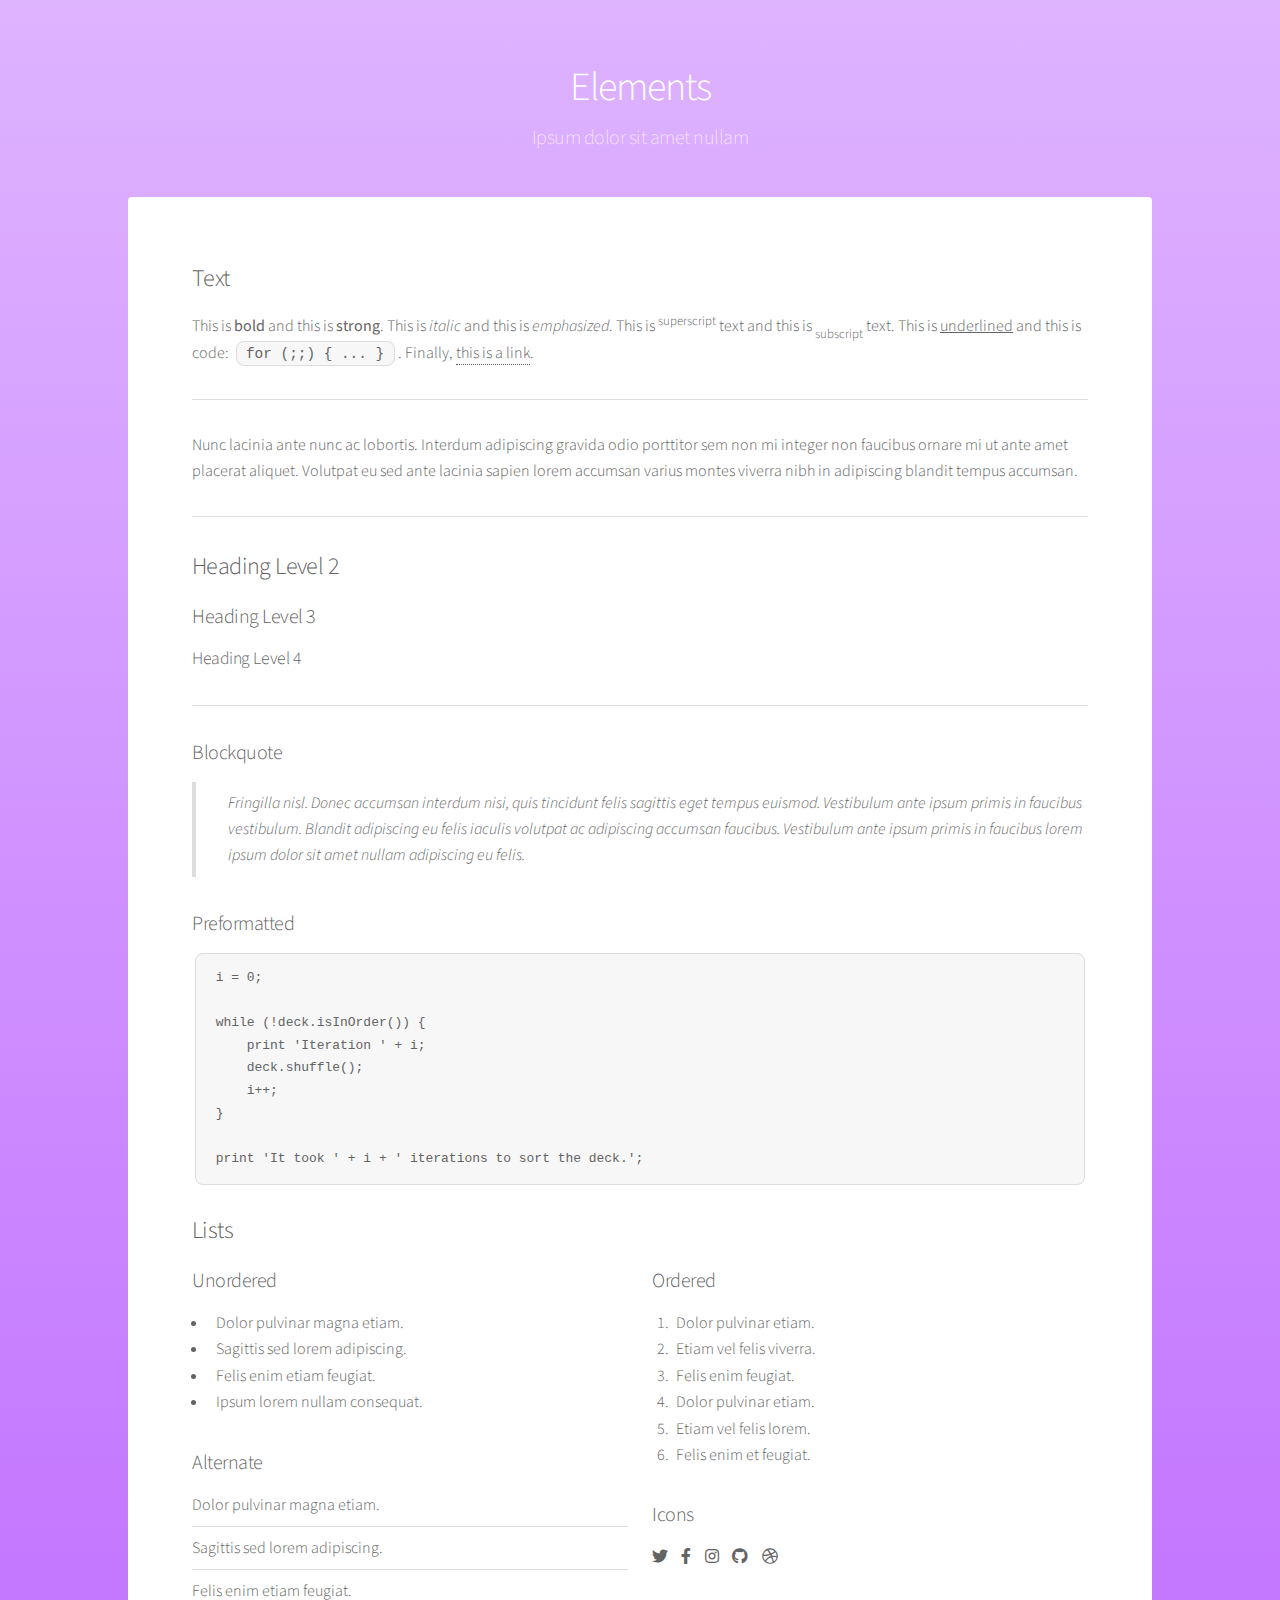
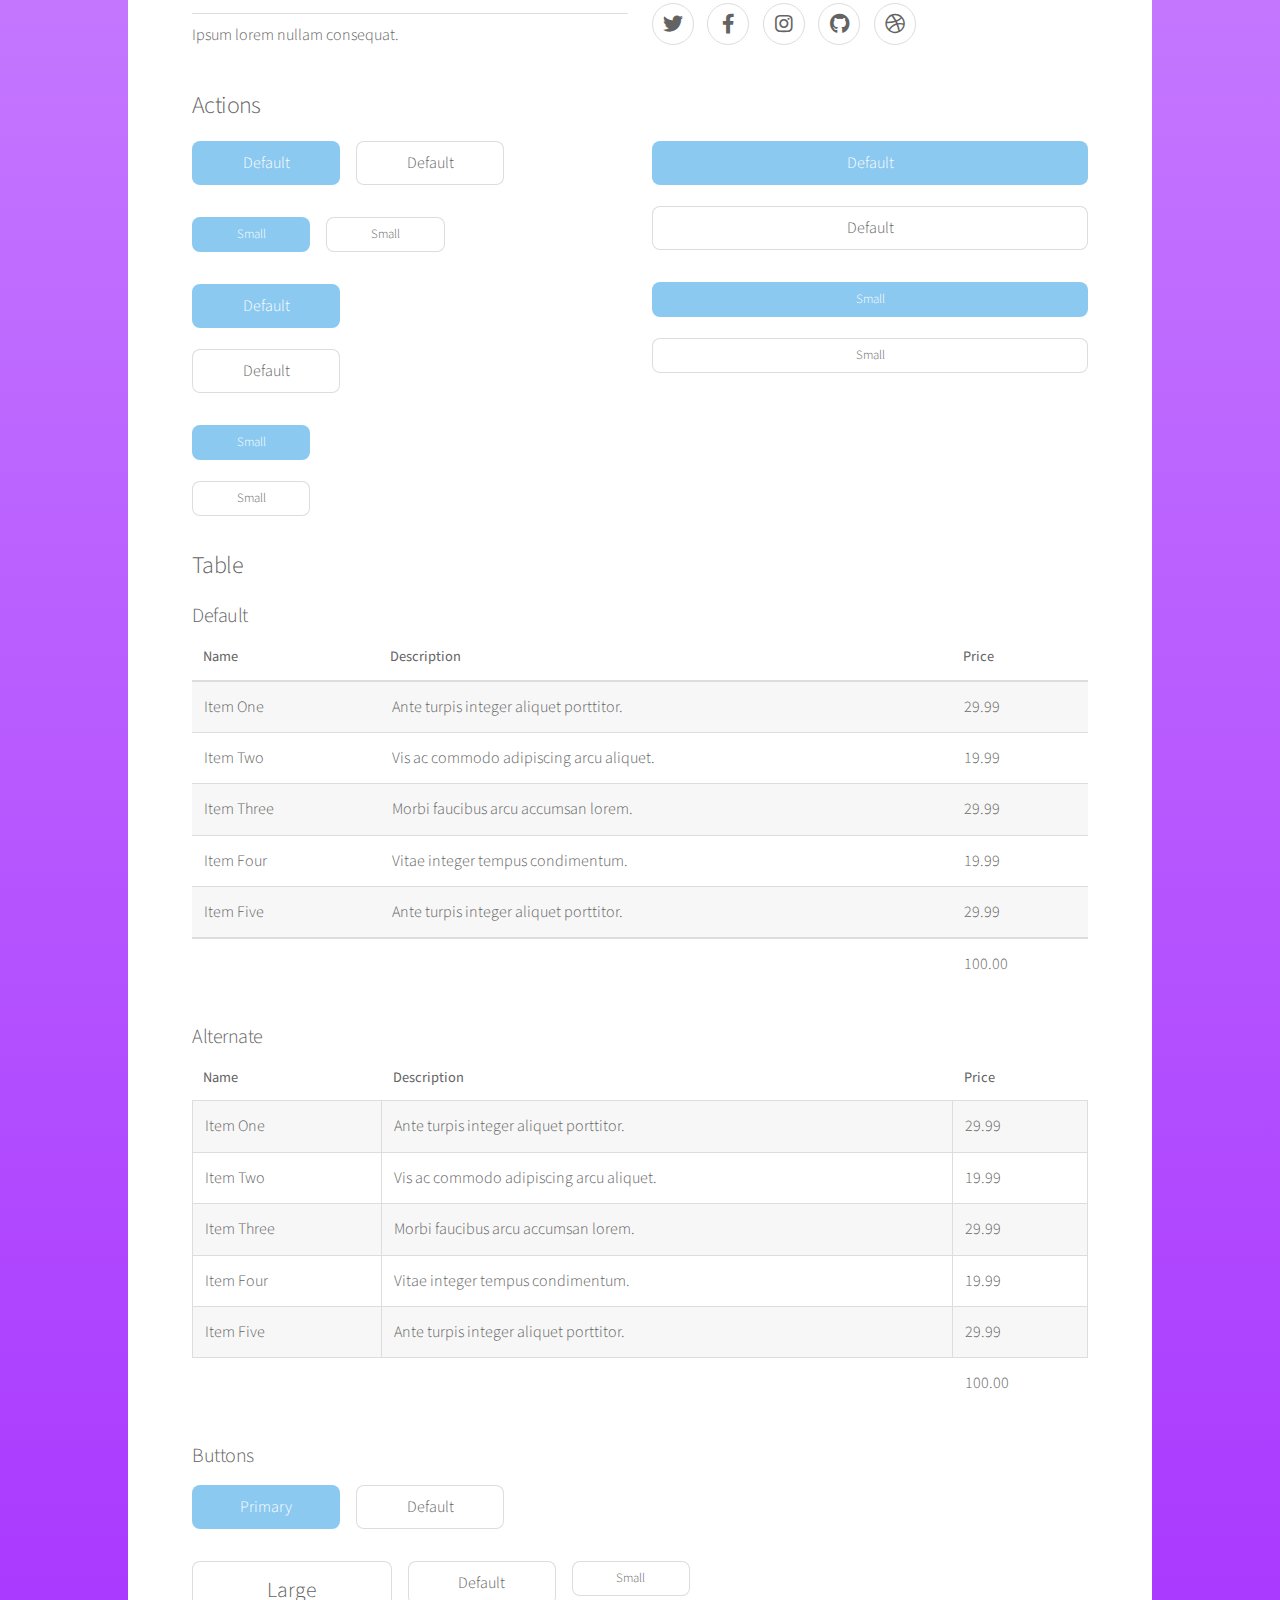
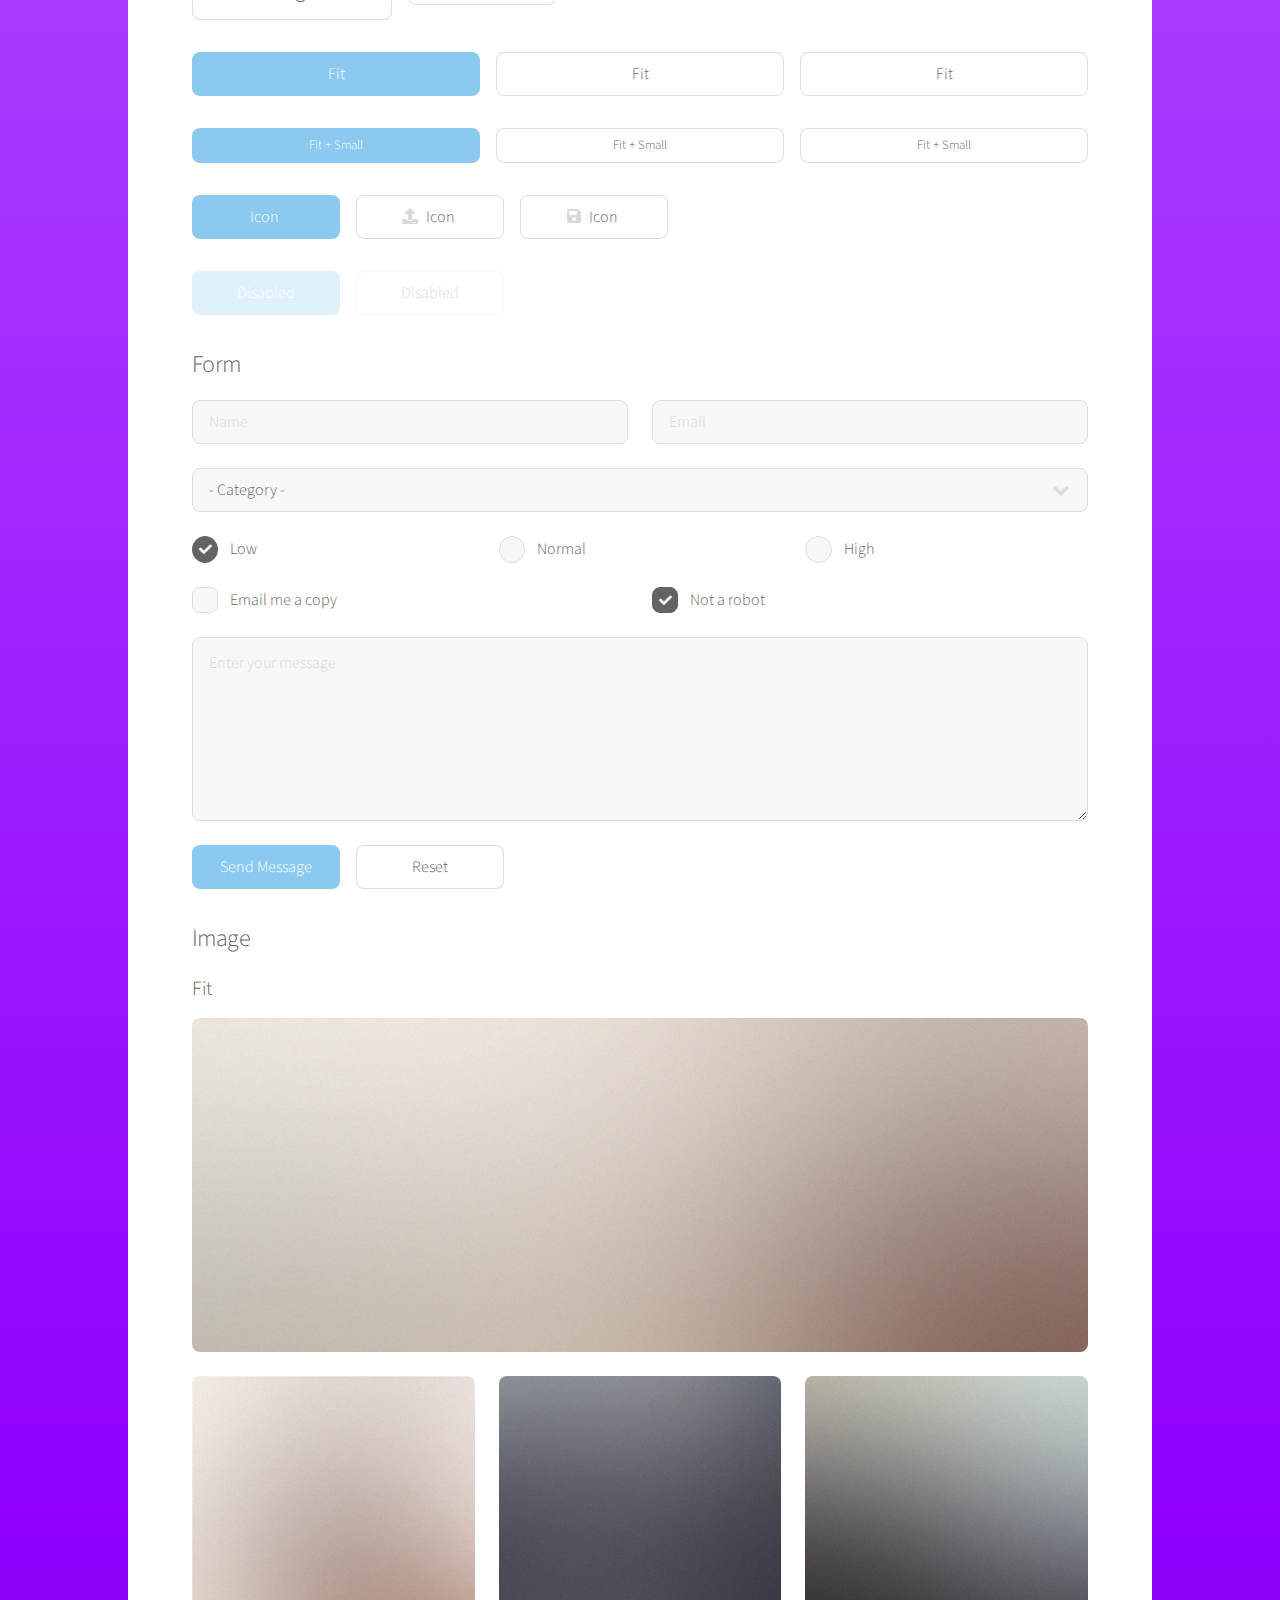
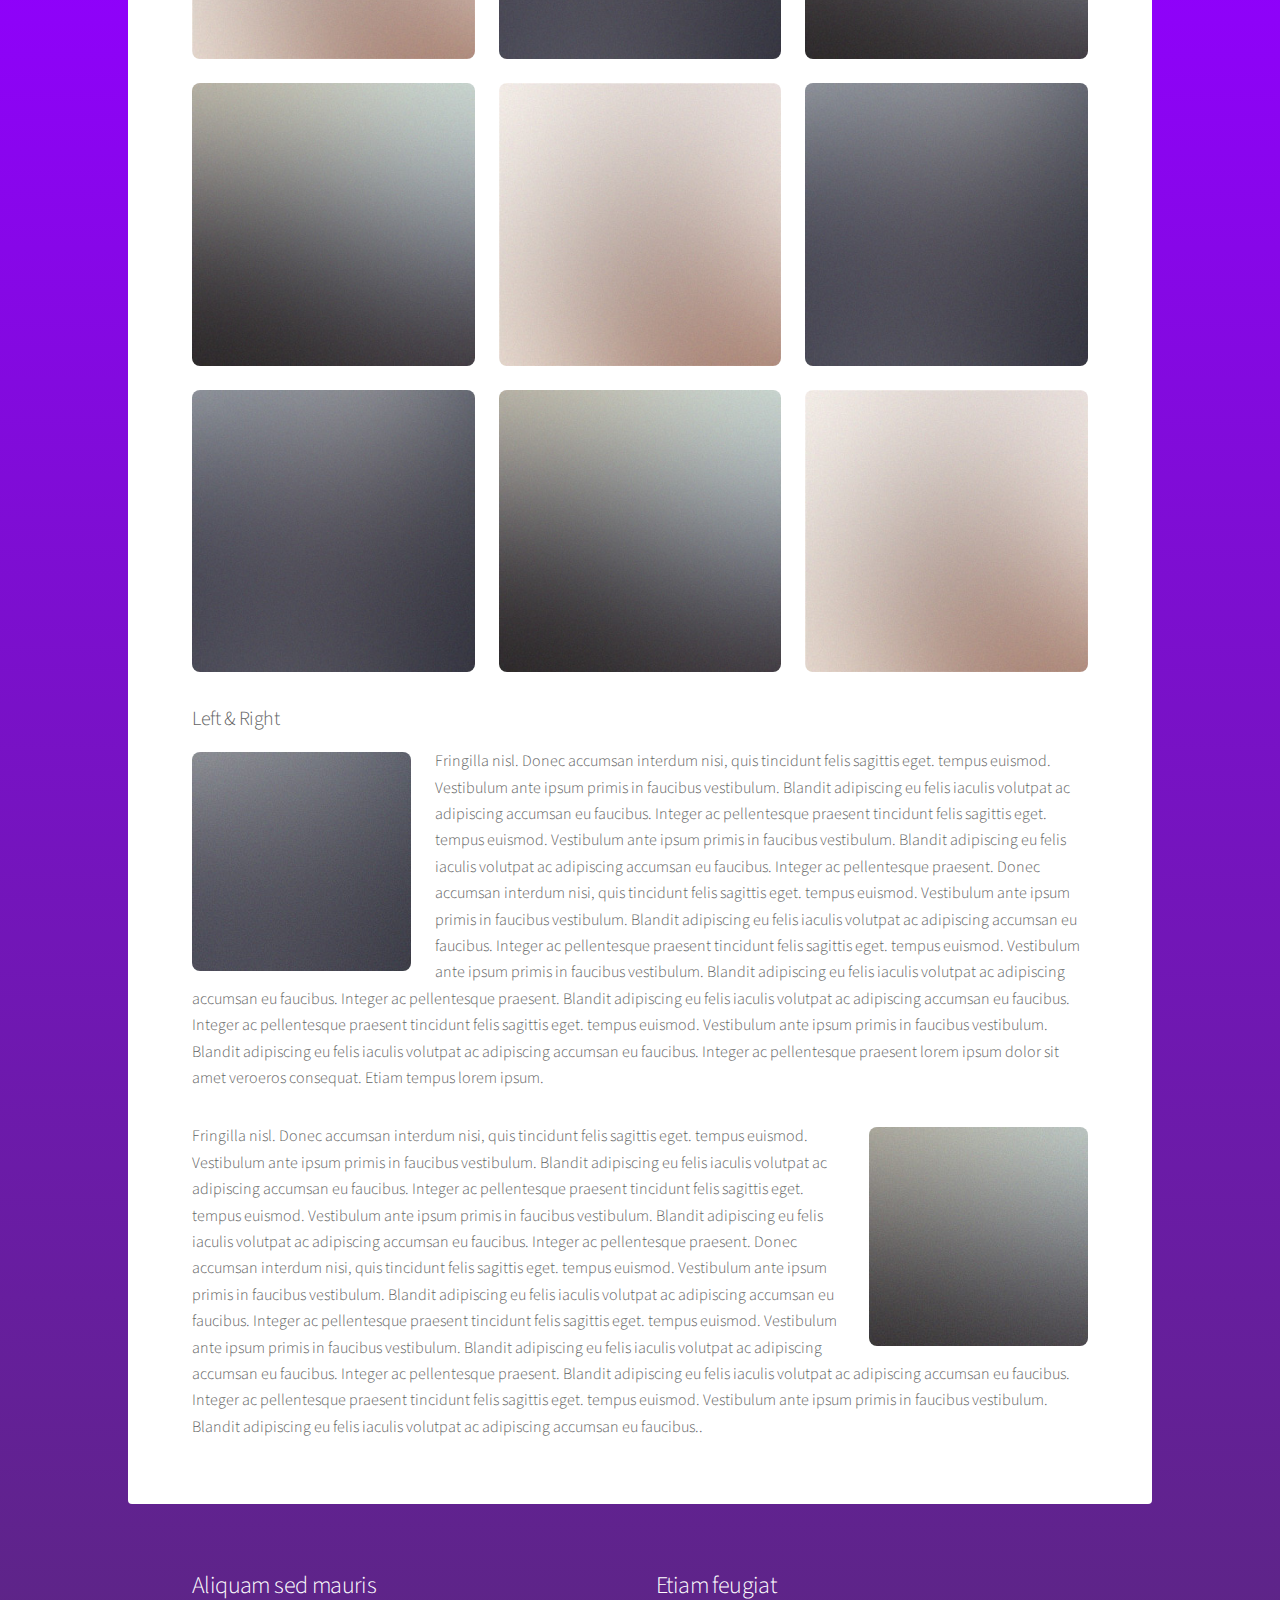
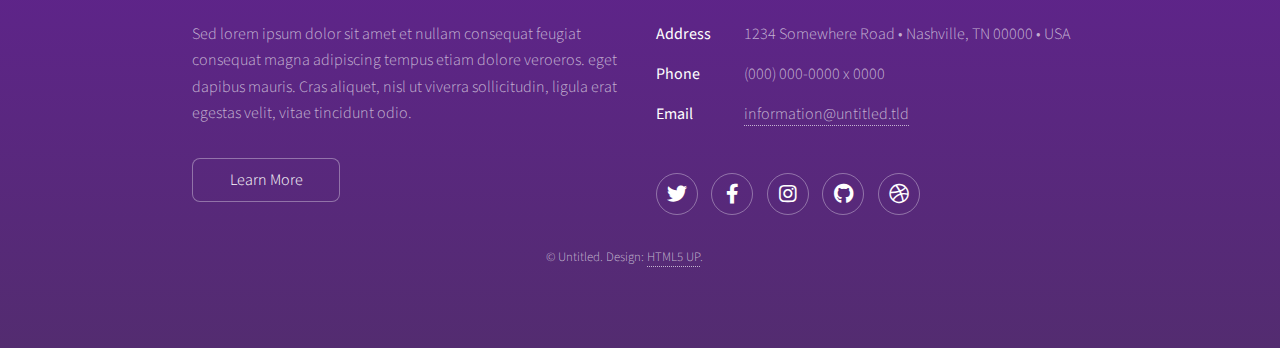
<file: elements.html>
<!DOCTYPE HTML>
<!--
	Stellar by HTML5 UP
	html5up.net | @ajlkn
	Free for personal and commercial use under the CCA 3.0 license (html5up.net/license)
-->
<html>
	<head>
		<title>Elements - Stellar by HTML5 UP</title>
		<meta charset="utf-8" />
		<meta name="viewport" content="width=device-width, initial-scale=1, user-scalable=no" />
		<link rel="stylesheet" href="assets/css/main.css" />
		<noscript><link rel="stylesheet" href="assets/css/noscript.css" /></noscript>
	</head>
	<body class="is-preload">

		<!-- Wrapper -->
			<div id="wrapper">

				<!-- Header -->
					<header id="header">
						<h1>Elements</h1>
						<p>Ipsum dolor sit amet nullam</p>
					</header>

				<!-- Main -->
					<div id="main">

						<!-- Content -->
							<section id="content" class="main">

								<!-- Text -->
									<section>
										<h2>Text</h2>
										<p>This is <b>bold</b> and this is <strong>strong</strong>. This is <i>italic</i> and this is <em>emphasized</em>.
										This is <sup>superscript</sup> text and this is <sub>subscript</sub> text.
										This is <u>underlined</u> and this is code: <code>for (;;) { ... }</code>. Finally, <a href="#">this is a link</a>.</p>
										<hr />
										<p>Nunc lacinia ante nunc ac lobortis. Interdum adipiscing gravida odio porttitor sem non mi integer non faucibus ornare mi ut ante amet placerat aliquet. Volutpat eu sed ante lacinia sapien lorem accumsan varius montes viverra nibh in adipiscing blandit tempus accumsan.</p>
										<hr />
										<h2>Heading Level 2</h2>
										<h3>Heading Level 3</h3>
										<h4>Heading Level 4</h4>
										<hr />
										<h3>Blockquote</h3>
										<blockquote>Fringilla nisl. Donec accumsan interdum nisi, quis tincidunt felis sagittis eget tempus euismod. Vestibulum ante ipsum primis in faucibus vestibulum. Blandit adipiscing eu felis iaculis volutpat ac adipiscing accumsan faucibus. Vestibulum ante ipsum primis in faucibus lorem ipsum dolor sit amet nullam adipiscing eu felis.</blockquote>
										<h3>Preformatted</h3>
										<pre><code>i = 0;

while (!deck.isInOrder()) {
    print 'Iteration ' + i;
    deck.shuffle();
    i++;
}

print 'It took ' + i + ' iterations to sort the deck.';</code></pre>
									</section>

								<!-- Lists -->
									<section>
										<h2>Lists</h2>
										<div class="row">
											<div class="col-6 col-12-medium">
												<h3>Unordered</h3>
												<ul>
													<li>Dolor pulvinar magna etiam.</li>
													<li>Sagittis sed lorem adipiscing.</li>
													<li>Felis enim etiam feugiat.</li>
													<li>Ipsum lorem nullam consequat.</li>
												</ul>
												<h3>Alternate</h3>
												<ul class="alt">
													<li>Dolor pulvinar magna etiam.</li>
													<li>Sagittis sed lorem adipiscing.</li>
													<li>Felis enim etiam feugiat.</li>
													<li>Ipsum lorem nullam consequat.</li>
												</ul>
											</div>
											<div class="col-6 col-12-medium">
												<h3>Ordered</h3>
												<ol>
													<li>Dolor pulvinar etiam.</li>
													<li>Etiam vel felis viverra.</li>
													<li>Felis enim feugiat.</li>
													<li>Dolor pulvinar etiam.</li>
													<li>Etiam vel felis lorem.</li>
													<li>Felis enim et feugiat.</li>
												</ol>
												<h3>Icons</h3>
												<ul class="icons">
													<li><a href="#" class="icon brands fa-twitter"><span class="label">Twitter</span></a></li>
													<li><a href="#" class="icon brands fa-facebook-f"><span class="label">Facebook</span></a></li>
													<li><a href="#" class="icon brands fa-instagram"><span class="label">Instagram</span></a></li>
													<li><a href="#" class="icon brands fa-github"><span class="label">GitHub</span></a></li>
													<li><a href="#" class="icon brands fa-dribbble"><span class="label">Dribbble</span></a></li>
												</ul>
												<ul class="icons">
													<li><a href="#" class="icon brands alt fa-twitter"><span class="label">Twitter</span></a></li>
													<li><a href="#" class="icon brands alt fa-facebook-f"><span class="label">Facebook</span></a></li>
													<li><a href="#" class="icon brands alt fa-instagram"><span class="label">Instagram</span></a></li>
													<li><a href="#" class="icon brands alt fa-github"><span class="label">GitHub</span></a></li>
													<li><a href="#" class="icon brands alt fa-dribbble"><span class="label">Dribbble</span></a></li>
												</ul>
											</div>
										</div>
										<h2>Actions</h2>
										<div class="row">
											<div class="col-6 col-12-medium">
												<ul class="actions">
													<li><a href="#" class="button primary">Default</a></li>
													<li><a href="#" class="button">Default</a></li>
												</ul>
												<ul class="actions small">
													<li><a href="#" class="button primary small">Small</a></li>
													<li><a href="#" class="button small">Small</a></li>
												</ul>
												<ul class="actions stacked">
													<li><a href="#" class="button primary">Default</a></li>
													<li><a href="#" class="button">Default</a></li>
												</ul>
												<ul class="actions stacked">
													<li><a href="#" class="button primary small">Small</a></li>
													<li><a href="#" class="button small">Small</a></li>
												</ul>
											</div>
											<div class="col-6 col-12-medium">
												<ul class="actions stacked">
													<li><a href="#" class="button primary fit">Default</a></li>
													<li><a href="#" class="button fit">Default</a></li>
												</ul>
												<ul class="actions stacked">
													<li><a href="#" class="button primary small fit">Small</a></li>
													<li><a href="#" class="button small fit">Small</a></li>
												</ul>
											</div>
										</div>
									</section>

								<!-- Table -->
									<section>
										<h2>Table</h2>
										<h3>Default</h3>
										<div class="table-wrapper">
											<table>
												<thead>
													<tr>
														<th>Name</th>
														<th>Description</th>
														<th>Price</th>
													</tr>
												</thead>
												<tbody>
													<tr>
														<td>Item One</td>
														<td>Ante turpis integer aliquet porttitor.</td>
														<td>29.99</td>
													</tr>
													<tr>
														<td>Item Two</td>
														<td>Vis ac commodo adipiscing arcu aliquet.</td>
														<td>19.99</td>
													</tr>
													<tr>
														<td>Item Three</td>
														<td> Morbi faucibus arcu accumsan lorem.</td>
														<td>29.99</td>
													</tr>
													<tr>
														<td>Item Four</td>
														<td>Vitae integer tempus condimentum.</td>
														<td>19.99</td>
													</tr>
													<tr>
														<td>Item Five</td>
														<td>Ante turpis integer aliquet porttitor.</td>
														<td>29.99</td>
													</tr>
												</tbody>
												<tfoot>
													<tr>
														<td colspan="2"></td>
														<td>100.00</td>
													</tr>
												</tfoot>
											</table>
										</div>

										<h3>Alternate</h3>
										<div class="table-wrapper">
											<table class="alt">
												<thead>
													<tr>
														<th>Name</th>
														<th>Description</th>
														<th>Price</th>
													</tr>
												</thead>
												<tbody>
													<tr>
														<td>Item One</td>
														<td>Ante turpis integer aliquet porttitor.</td>
														<td>29.99</td>
													</tr>
													<tr>
														<td>Item Two</td>
														<td>Vis ac commodo adipiscing arcu aliquet.</td>
														<td>19.99</td>
													</tr>
													<tr>
														<td>Item Three</td>
														<td> Morbi faucibus arcu accumsan lorem.</td>
														<td>29.99</td>
													</tr>
													<tr>
														<td>Item Four</td>
														<td>Vitae integer tempus condimentum.</td>
														<td>19.99</td>
													</tr>
													<tr>
														<td>Item Five</td>
														<td>Ante turpis integer aliquet porttitor.</td>
														<td>29.99</td>
													</tr>
												</tbody>
												<tfoot>
													<tr>
														<td colspan="2"></td>
														<td>100.00</td>
													</tr>
												</tfoot>
											</table>
										</div>
									</section>

								<!-- Buttons -->
									<section>
										<h3>Buttons</h3>
										<ul class="actions">
											<li><a href="#" class="button primary">Primary</a></li>
											<li><a href="#" class="button">Default</a></li>
										</ul>
										<ul class="actions">
											<li><a href="#" class="button large">Large</a></li>
											<li><a href="#" class="button">Default</a></li>
											<li><a href="#" class="button small">Small</a></li>
										</ul>
										<ul class="actions fit">
											<li><a href="#" class="button primary fit">Fit</a></li>
											<li><a href="#" class="button fit">Fit</a></li>
											<li><a href="#" class="button fit">Fit</a></li>
										</ul>
										<ul class="actions fit small">
											<li><a href="#" class="button primary fit small">Fit + Small</a></li>
											<li><a href="#" class="button fit small">Fit + Small</a></li>
											<li><a href="#" class="button fit small">Fit + Small</a></li>
										</ul>
										<ul class="actions">
											<li><a href="#" class="button primary icon solidfa-download">Icon</a></li>
											<li><a href="#" class="button icon solid fa-upload">Icon</a></li>
											<li><a href="#" class="button icon solid fa-save">Icon</a></li>
										</ul>
										<ul class="actions">
											<li><span class="button primary disabled">Disabled</span></li>
											<li><span class="button disabled">Disabled</span></li>
										</ul>
									</section>

								<!-- Form -->
									<section>
										<h2>Form</h2>
										<form method="post" action="#">
											<div class="row gtr-uniform">
												<div class="col-6 col-12-xsmall">
													<input type="text" name="demo-name" id="demo-name" value="" placeholder="Name" />
												</div>
												<div class="col-6 col-12-xsmall">
													<input type="email" name="demo-email" id="demo-email" value="" placeholder="Email" />
												</div>
												<div class="col-12">
													<select name="demo-category" id="demo-category">
														<option value="">- Category -</option>
														<option value="1">Manufacturing</option>
														<option value="1">Shipping</option>
														<option value="1">Administration</option>
														<option value="1">Human Resources</option>
													</select>
												</div>
												<div class="col-4 col-12-small">
													<input type="radio" id="demo-priority-low" name="demo-priority" checked>
													<label for="demo-priority-low">Low</label>
												</div>
												<div class="col-4 col-12-small">
													<input type="radio" id="demo-priority-normal" name="demo-priority">
													<label for="demo-priority-normal">Normal</label>
												</div>
												<div class="col-4 col-12-small">
													<input type="radio" id="demo-priority-high" name="demo-priority">
													<label for="demo-priority-high">High</label>
												</div>
												<div class="col-6 col-12-small">
													<input type="checkbox" id="demo-copy" name="demo-copy">
													<label for="demo-copy">Email me a copy</label>
												</div>
												<div class="col-6 col-12-small">
													<input type="checkbox" id="demo-human" name="demo-human" checked>
													<label for="demo-human">Not a robot</label>
												</div>
												<div class="col-12">
													<textarea name="demo-message" id="demo-message" placeholder="Enter your message" rows="6"></textarea>
												</div>
												<div class="col-12">
													<ul class="actions">
														<li><input type="submit" value="Send Message" class="primary" /></li>
														<li><input type="reset" value="Reset" /></li>
													</ul>
												</div>
											</div>
										</form>
									</section>

								<!-- Image -->
									<section>
										<h2>Image</h2>
										<h3>Fit</h3>
										<div class="box alt">
											<div class="row gtr-uniform">
												<div class="col-12"><span class="image fit"><img src="images/pic04.jpg" alt="" /></span></div>
												<div class="col-4"><span class="image fit"><img src="images/pic01.jpg" alt="" /></span></div>
												<div class="col-4"><span class="image fit"><img src="images/pic02.jpg" alt="" /></span></div>
												<div class="col-4"><span class="image fit"><img src="images/pic03.jpg" alt="" /></span></div>
												<div class="col-4"><span class="image fit"><img src="images/pic03.jpg" alt="" /></span></div>
												<div class="col-4"><span class="image fit"><img src="images/pic01.jpg" alt="" /></span></div>
												<div class="col-4"><span class="image fit"><img src="images/pic02.jpg" alt="" /></span></div>
												<div class="col-4"><span class="image fit"><img src="images/pic02.jpg" alt="" /></span></div>
												<div class="col-4"><span class="image fit"><img src="images/pic03.jpg" alt="" /></span></div>
												<div class="col-4"><span class="image fit"><img src="images/pic01.jpg" alt="" /></span></div>
											</div>
										</div>
										<h3>Left &amp; Right</h3>
										<p><span class="image left"><img src="images/pic05.jpg" alt="" /></span>Fringilla nisl. Donec accumsan interdum nisi, quis tincidunt felis sagittis eget. tempus euismod. Vestibulum ante ipsum primis in faucibus vestibulum. Blandit adipiscing eu felis iaculis volutpat ac adipiscing accumsan eu faucibus. Integer ac pellentesque praesent tincidunt felis sagittis eget. tempus euismod. Vestibulum ante ipsum primis in faucibus vestibulum. Blandit adipiscing eu felis iaculis volutpat ac adipiscing accumsan eu faucibus. Integer ac pellentesque praesent. Donec accumsan interdum nisi, quis tincidunt felis sagittis eget. tempus euismod. Vestibulum ante ipsum primis in faucibus vestibulum. Blandit adipiscing eu felis iaculis volutpat ac adipiscing accumsan eu faucibus. Integer ac pellentesque praesent tincidunt felis sagittis eget. tempus euismod. Vestibulum ante ipsum primis in faucibus vestibulum. Blandit adipiscing eu felis iaculis volutpat ac adipiscing accumsan eu faucibus. Integer ac pellentesque praesent. Blandit adipiscing eu felis iaculis volutpat ac adipiscing accumsan eu faucibus. Integer ac pellentesque praesent tincidunt felis sagittis eget. tempus euismod. Vestibulum ante ipsum primis in faucibus vestibulum. Blandit adipiscing eu felis iaculis volutpat ac adipiscing accumsan eu faucibus. Integer ac pellentesque praesent lorem ipsum dolor sit amet veroeros consequat. Etiam tempus lorem ipsum.</p>
										<p><span class="image right"><img src="images/pic06.jpg" alt="" /></span>Fringilla nisl. Donec accumsan interdum nisi, quis tincidunt felis sagittis eget. tempus euismod. Vestibulum ante ipsum primis in faucibus vestibulum. Blandit adipiscing eu felis iaculis volutpat ac adipiscing accumsan eu faucibus. Integer ac pellentesque praesent tincidunt felis sagittis eget. tempus euismod. Vestibulum ante ipsum primis in faucibus vestibulum. Blandit adipiscing eu felis iaculis volutpat ac adipiscing accumsan eu faucibus. Integer ac pellentesque praesent. Donec accumsan interdum nisi, quis tincidunt felis sagittis eget. tempus euismod. Vestibulum ante ipsum primis in faucibus vestibulum. Blandit adipiscing eu felis iaculis volutpat ac adipiscing accumsan eu faucibus. Integer ac pellentesque praesent tincidunt felis sagittis eget. tempus euismod. Vestibulum ante ipsum primis in faucibus vestibulum. Blandit adipiscing eu felis iaculis volutpat ac adipiscing accumsan eu faucibus. Integer ac pellentesque praesent. Blandit adipiscing eu felis iaculis volutpat ac adipiscing accumsan eu faucibus. Integer ac pellentesque praesent tincidunt felis sagittis eget. tempus euismod. Vestibulum ante ipsum primis in faucibus vestibulum. Blandit adipiscing eu felis iaculis volutpat ac adipiscing accumsan eu faucibus..</p>
									</section>

							</section>

					</div>

				<!-- Footer -->
					<footer id="footer">
						<section>
							<h2>Aliquam sed mauris</h2>
							<p>Sed lorem ipsum dolor sit amet et nullam consequat feugiat consequat magna adipiscing tempus etiam dolore veroeros. eget dapibus mauris. Cras aliquet, nisl ut viverra sollicitudin, ligula erat egestas velit, vitae tincidunt odio.</p>
							<ul class="actions">
								<li><a href="#" class="button">Learn More</a></li>
							</ul>
						</section>
						<section>
							<h2>Etiam feugiat</h2>
							<dl class="alt">
								<dt>Address</dt>
								<dd>1234 Somewhere Road &bull; Nashville, TN 00000 &bull; USA</dd>
								<dt>Phone</dt>
								<dd>(000) 000-0000 x 0000</dd>
								<dt>Email</dt>
								<dd><a href="#">information@untitled.tld</a></dd>
							</dl>
							<ul class="icons">
								<li><a href="#" class="icon brands fa-twitter alt"><span class="label">Twitter</span></a></li>
								<li><a href="#" class="icon brands fa-facebook-f alt"><span class="label">Facebook</span></a></li>
								<li><a href="#" class="icon brands fa-instagram alt"><span class="label">Instagram</span></a></li>
								<li><a href="#" class="icon brands fa-github alt"><span class="label">GitHub</span></a></li>
								<li><a href="#" class="icon brands fa-dribbble alt"><span class="label">Dribbble</span></a></li>
							</ul>
						</section>
						<p class="copyright">&copy; Untitled. Design: <a href="https://html5up.net">HTML5 UP</a>.</p>
					</footer>

			</div>

		<!-- Scripts -->
			<script src="assets/js/jquery.min.js"></script>
			<script src="assets/js/jquery.scrollex.min.js"></script>
			<script src="assets/js/jquery.scrolly.min.js"></script>
			<script src="assets/js/browser.min.js"></script>
			<script src="assets/js/breakpoints.min.js"></script>
			<script src="assets/js/util.js"></script>
			<script src="assets/js/main.js"></script>

	</body>
</html>
</file>
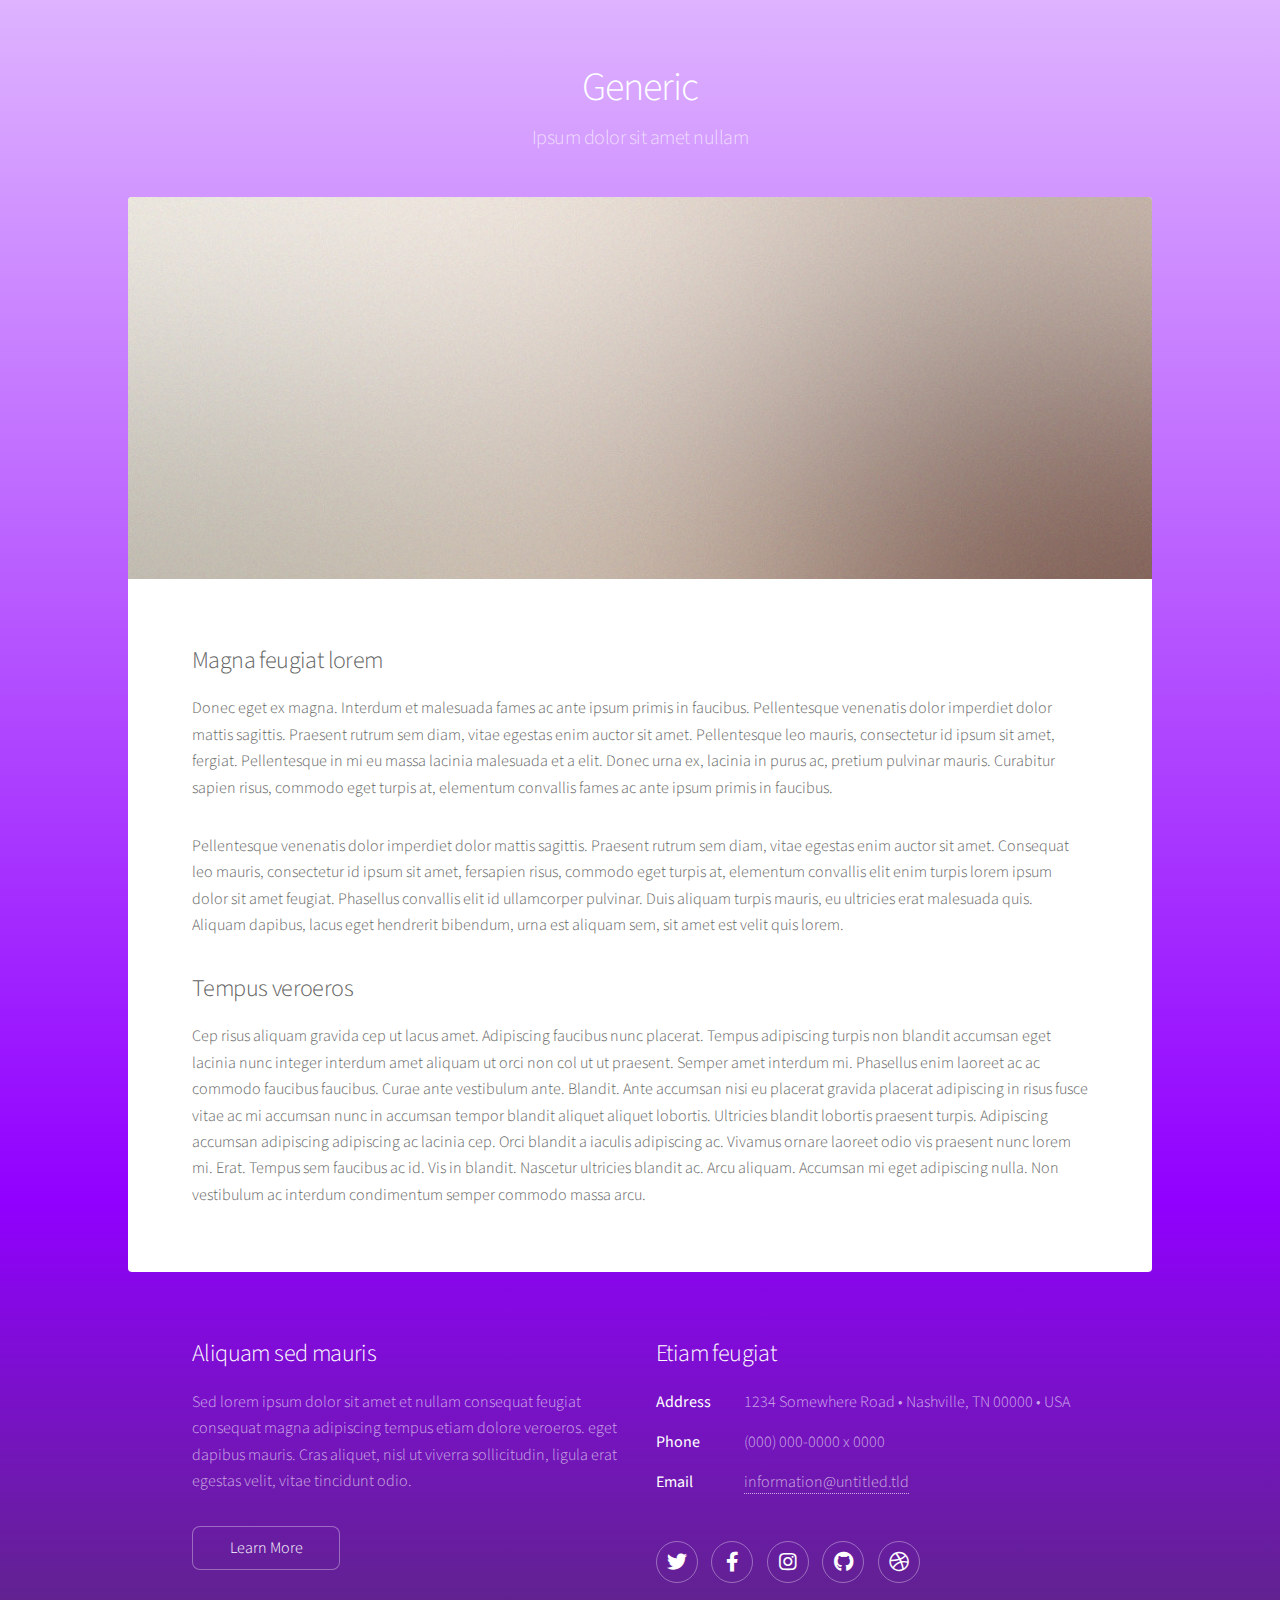
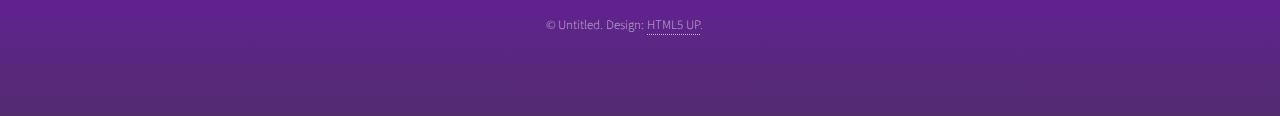
<file: generic.html>
<!DOCTYPE HTML>
<!--
	Stellar by HTML5 UP
	html5up.net | @ajlkn
	Free for personal and commercial use under the CCA 3.0 license (html5up.net/license)
-->
<html>
	<head>
		<title>Generic - Stellar by HTML5 UP</title>
		<meta charset="utf-8" />
		<meta name="viewport" content="width=device-width, initial-scale=1, user-scalable=no" />
		<link rel="stylesheet" href="assets/css/main.css" />
		<noscript><link rel="stylesheet" href="assets/css/noscript.css" /></noscript>
	</head>
	<body class="is-preload">

		<!-- Wrapper -->
			<div id="wrapper">

				<!-- Header -->
					<header id="header">
						<h1>Generic</h1>
						<p>Ipsum dolor sit amet nullam</p>
					</header>

				<!-- Main -->
					<div id="main">

						<!-- Content -->
							<section id="content" class="main">
								<span class="image main"><img src="images/pic04.jpg" alt="" /></span>
								<h2>Magna feugiat lorem</h2>
								<p>Donec eget ex magna. Interdum et malesuada fames ac ante ipsum primis in faucibus. Pellentesque venenatis dolor imperdiet dolor mattis sagittis. Praesent rutrum sem diam, vitae egestas enim auctor sit amet. Pellentesque leo mauris, consectetur id ipsum sit amet, fergiat. Pellentesque in mi eu massa lacinia malesuada et a elit. Donec urna ex, lacinia in purus ac, pretium pulvinar mauris. Curabitur sapien risus, commodo eget turpis at, elementum convallis fames ac ante ipsum primis in faucibus.</p>
								<p>Pellentesque venenatis dolor imperdiet dolor mattis sagittis. Praesent rutrum sem diam, vitae egestas enim auctor sit amet. Consequat leo mauris, consectetur id ipsum sit amet, fersapien risus, commodo eget turpis at, elementum convallis elit enim turpis lorem ipsum dolor sit amet feugiat. Phasellus convallis elit id ullamcorper pulvinar. Duis aliquam turpis mauris, eu ultricies erat malesuada quis. Aliquam dapibus, lacus eget hendrerit bibendum, urna est aliquam sem, sit amet est velit quis lorem.</p>
								<h2>Tempus veroeros</h2>
								<p>Cep risus aliquam gravida cep ut lacus amet. Adipiscing faucibus nunc placerat. Tempus adipiscing turpis non blandit accumsan eget lacinia nunc integer interdum amet aliquam ut orci non col ut ut praesent. Semper amet interdum mi. Phasellus enim laoreet ac ac commodo faucibus faucibus. Curae ante vestibulum ante. Blandit. Ante accumsan nisi eu placerat gravida placerat adipiscing in risus fusce vitae ac mi accumsan nunc in accumsan tempor blandit aliquet aliquet lobortis. Ultricies blandit lobortis praesent turpis. Adipiscing accumsan adipiscing adipiscing ac lacinia cep. Orci blandit a iaculis adipiscing ac. Vivamus ornare laoreet odio vis praesent nunc lorem mi. Erat. Tempus sem faucibus ac id. Vis in blandit. Nascetur ultricies blandit ac. Arcu aliquam. Accumsan mi eget adipiscing nulla. Non vestibulum ac interdum condimentum semper commodo massa arcu.</p>
							</section>

					</div>

				<!-- Footer -->
					<footer id="footer">
						<section>
							<h2>Aliquam sed mauris</h2>
							<p>Sed lorem ipsum dolor sit amet et nullam consequat feugiat consequat magna adipiscing tempus etiam dolore veroeros. eget dapibus mauris. Cras aliquet, nisl ut viverra sollicitudin, ligula erat egestas velit, vitae tincidunt odio.</p>
							<ul class="actions">
								<li><a href="#" class="button">Learn More</a></li>
							</ul>
						</section>
						<section>
							<h2>Etiam feugiat</h2>
							<dl class="alt">
								<dt>Address</dt>
								<dd>1234 Somewhere Road &bull; Nashville, TN 00000 &bull; USA</dd>
								<dt>Phone</dt>
								<dd>(000) 000-0000 x 0000</dd>
								<dt>Email</dt>
								<dd><a href="#">information@untitled.tld</a></dd>
							</dl>
							<ul class="icons">
								<li><a href="#" class="icon brands fa-twitter alt"><span class="label">Twitter</span></a></li>
								<li><a href="#" class="icon brands fa-facebook-f alt"><span class="label">Facebook</span></a></li>
								<li><a href="#" class="icon brands fa-instagram alt"><span class="label">Instagram</span></a></li>
								<li><a href="#" class="icon brands fa-github alt"><span class="label">GitHub</span></a></li>
								<li><a href="#" class="icon brands fa-dribbble alt"><span class="label">Dribbble</span></a></li>
							</ul>
						</section>
						<p class="copyright">&copy; Untitled. Design: <a href="https://html5up.net">HTML5 UP</a>.</p>
					</footer>

			</div>

		<!-- Scripts -->
			<script src="assets/js/jquery.min.js"></script>
			<script src="assets/js/jquery.scrollex.min.js"></script>
			<script src="assets/js/jquery.scrolly.min.js"></script>
			<script src="assets/js/browser.min.js"></script>
			<script src="assets/js/breakpoints.min.js"></script>
			<script src="assets/js/util.js"></script>
			<script src="assets/js/main.js"></script>

	</body>
</html>
</file>
<file: assets/css/noscript.css>
/*
	Stellar by HTML5 UP
	html5up.net | @ajlkn
	Free for personal and commercial use under the CCA 3.0 license (html5up.net/license)
*/

/* Header */

	body.is-preload #header.alt > * {
		opacity: 1;
	}

	body.is-preload #header.alt .logo {
		-moz-transform: none;
		-webkit-transform: none;
		-ms-transform: none;
		transform: none;
	}
</file>
<file: assets/css/main.css>
@import url(fontawesome-all.min.css);
@import 'https://fonts.googleapis.com/css?family=Source+Sans+Pro:300,400';

/*
	Stellar by HTML5 UP
	html5up.net | @ajlkn
	Free for personal and commercial use under the CCA 3.0 license (html5up.net/license)
*/

html, body, div, span, applet, object,
iframe, h1, h2, h3, h4, h5, h6, p, blockquote,
pre, a, abbr, acronym, address, big, cite,
code, del, dfn, em, img, ins, kbd, q, s, samp,
small, strike, strong, sub, sup, tt, var, b,
u, i, center, dl, dt, dd, ol, ul, li, fieldset,
form, label, legend, table, caption, tbody,
tfoot, thead, tr, th, td, article, aside,
canvas, details, embed, figure, figcaption,
footer, header, hgroup, menu, nav, output, ruby,
section, summary, time, mark, audio, video {
	margin: 0;
	padding: 0;
	border: 0;
	font-size: 100%;
	font: inherit;
	vertical-align: baseline;}

article, aside, details, figcaption, figure,
footer, header, hgroup, menu, nav, section {
	display: block;}

body {
	line-height: 1;
}

ol, ul {
	list-style: none;
}

blockquote, q {
	quotes: none;
}

	blockquote:before, blockquote:after, q:before, q:after {
		content: '';
		content: none;
	}

table {
	border-collapse: collapse;
	border-spacing: 0;
}

body {
	-webkit-text-size-adjust: none;
}

mark {
	background-color: transparent;
	color: inherit;
}

input::-moz-focus-inner {
	border: 0;
	padding: 0;
}

input, select, textarea {
	-moz-appearance: none;
	-webkit-appearance: none;
	-ms-appearance: none;
	appearance: none;
}

/* Basic */

	@-ms-viewport {
		width: device-width;
	}

	body {
		-ms-overflow-style: scrollbar;
	}

	@media screen and (max-width: 480px) {

		html, body {
			min-width: 320px;
		}

	}

	html {
		box-sizing: border-box;
	}

	*, *:before, *:after {
		box-sizing: inherit;
	}

	body {
		background: rgb(83,44,112);
		background: linear-gradient(0deg, rgba(83,44,112,1) 0%, rgba(145,0,255,1) 30%, rgba(222,179,255,1) 100%);
		/*background-color: #935d8c;
		background-image: url("images/overlay.png"), -moz-linear-gradient(45deg, #e37682 15%, #5f4d93 85%);
		background-image: url("images/overlay.png"), -webkit-linear-gradient(45deg, #e37682 15%, #5f4d93 85%);
		background-image: url("images/overlay.png"), -ms-linear-gradient(45deg, #e37682 15%, #5f4d93 85%);
		background-image: url("images/overlay.png"), linear-gradient(45deg, #e37682 15%, #5f4d93 85%);*/
	}

		body.is-preload *, body.is-preload *:before, body.is-preload *:after {
			-moz-animation: none !important;
			-webkit-animation: none !important;
			-ms-animation: none !important;
			animation: none !important;
			-moz-transition: none !important;
			-webkit-transition: none !important;
			-ms-transition: none !important;
			transition: none !important;
		}

/* Type */

	body {
		/*background-color: #935d8c;*/
		color: rgba(255, 255, 255, 0.65);
	}

	body, input, select, textarea {
		font-family: "Source Sans Pro", Helvetica, sans-serif;
		font-size: 17pt;
		font-weight: 300;
		line-height: 1.65;
	}

		@media screen and (max-width: 1680px) {

			body, input, select, textarea {
				font-size: 14pt;
			}

		}

		@media screen and (max-width: 1280px) {

			body, input, select, textarea {
				font-size: 12pt;
			}

		}

		@media screen and (max-width: 360px) {

			body, input, select, textarea {
				font-size: 11pt;
			}

		}

	a {
		-moz-transition: color 0.2s ease, border-bottom 0.2s ease;
		-webkit-transition: color 0.2s ease, border-bottom 0.2s ease;
		-ms-transition: color 0.2s ease, border-bottom 0.2s ease;
		transition: color 0.2s ease, border-bottom 0.2s ease;
		text-decoration: none;
		border-bottom: dotted 1px;
		color: inherit;
	}

		a:hover {
			border-bottom-color: transparent;
		}

	strong, b {
		font-weight: 400;
	}

	em, i {
		font-style: italic;
	}

	p {
		margin: 0 0 2em 0;
	}

		p.content {
			-moz-columns: 20em 2;
			-webkit-columns: 20em 2;
			-ms-columns: 20em 2;
			columns: 20em 2;
			-moz-column-gap: 2em;
			-webkit-column-gap: 2em;
			-ms-column-gap: 2em;
			column-gap: 2em;
			text-align: justify;
		}

	h1, h2, h3, h4, h5, h6 {
		font-weight: 300;
		line-height: 1.5;
		margin: 0 0 0.7em 0;
		letter-spacing: -0.025em;
	}

		h1 a, h2 a, h3 a, h4 a, h5 a, h6 a {
			color: inherit;
			text-decoration: none;
		}

	h1 {
		font-size: 2.5em;
		line-height: 1.2;
	}

	h2 {
		font-size: 1.5em;
	}

	h3 {
		font-size: 1.25em;
	}

	h4 {
		font-size: 1.1em;
	}

	h5 {
		font-size: 0.9em;
	}

	h6 {
		font-size: 0.7em;
	}

	@media screen and (max-width: 736px) {

		h1 {
			font-size: 2em;
		}

	}

	sub {
		font-size: 0.8em;
		position: relative;
		top: 0.5em;
	}

	sup {
		font-size: 0.8em;
		position: relative;
		top: -0.5em;
	}

	blockquote {
		border-left: solid 4px;
		font-style: italic;
		margin: 0 0 2em 0;
		padding: 0.5em 0 0.5em 2em;
	}

	code {
		border-radius: 8px;
		border: solid 1px;
		font-family: "Courier New", monospace;
		font-size: 0.9em;
		margin: 0 0.25em;
		padding: 0.25em 0.65em;
	}

	pre {
		-webkit-overflow-scrolling: touch;
		font-family: "Courier New", monospace;
		font-size: 0.9em;
		margin: 0 0 2em 0;
	}

		pre code {
			display: block;
			line-height: 1.75;
			padding: 1em 1.5em;
			overflow-x: auto;
		}

	hr {
		border: 0;
		border-bottom: solid 1px;
		margin: 2em 0;
	}

		hr.major {
			margin: 3em 0;
		}

	.align-left {
		text-align: left;
	}

	.align-center {
		text-align: center;
	}

	.align-right {
		text-align: right;
	}

	input, select, textarea {
		color: #ffffff;
	}

	a:hover {
		color: #ffffff;
	}

	strong, b {
		color: #ffffff;
	}

	h1, h2, h3, h4, h5, h6 {
		color: #ffffff;
	}

	blockquote {
		border-left-color: rgba(255, 255, 255, 0.35);
	}

	code {
		background: rgba(255, 255, 255, 0.075);
		border-color: rgba(255, 255, 255, 0.35);
	}

	hr {
		border-bottom-color: rgba(255, 255, 255, 0.35);
	}

/* Row */

	.row {
		display: flex;
		flex-wrap: wrap;
		box-sizing: border-box;
		align-items: stretch;
	}

		.row > * {
			box-sizing: border-box;
		}

		.row.gtr-uniform > * > :last-child {
			margin-bottom: 0;
		}

		.row.aln-left {
			justify-: flex-start;
		}

		.row.aln-center {
			justify-content: center;
		}

		.row.aln-right {
			justify-content: flex-end;
		}

		.row.aln-top {
			align-items: flex-start;
		}

		.row.aln-middle {
			align-items: center;
		}

		.row.aln-bottom {
			align-items: flex-end;
		}

		.row > .imp {
			order: -1;
		}

		.row > .col-1 {
			width: 8.33333%;
		}

		.row > .off-1 {
			margin-left: 8.33333%;
		}

		.row > .col-2 {
			width: 16.66667%;
		}

		.row > .off-2 {
			margin-left: 16.66667%;
		}

		.row > .col-3 {
			width: 25%;
		}

		.row > .off-3 {
			margin-left: 25%;
		}

		.row > .col-4 {
			width: 33.33333%;
		}

		.row > .off-4 {
			margin-left: 33.33333%;
		}

		.row > .col-5 {
			width: 41.66667%;
		}

		.row > .off-5 {
			margin-left: 41.66667%;
		}

		.row > .col-6 {
			width: 50%;
		}

		.row > .off-6 {
			margin-left: 50%;
		}

		.row > .col-7 {
			width: 58.33333%;
		}

		.row > .off-7 {
			margin-left: 58.33333%;
		}

		.row > .col-8 {
			width: 66.66667%;
		}

		.row > .off-8 {
			margin-left: 66.66667%;
		}

		.row > .col-9 {
			width: 75%;
		}

		.row > .off-9 {
			margin-left: 75%;
		}

		.row > .col-10 {
			width: 83.33333%;
		}

		.row > .off-10 {
			margin-left: 83.33333%;
		}

		.row > .col-11 {
			width: 91.66667%;
		}

		.row > .off-11 {
			margin-left: 91.66667%;
		}

		.row > .col-12 {
			width: 100%;
		}

		.row > .off-12 {
			margin-left: 100%;
		}

		.row.gtr-0 {
			margin-top: 0;
			margin-left: 0em;
		}

			.row.gtr-0 > * {
				padding: 0 0 0 0em;
			}

			.row.gtr-0.gtr-uniform {
				margin-top: 0em;
			}

				.row.gtr-0.gtr-uniform > * {
					padding-top: 0em;
				}

		.row.gtr-25 {
			margin-top: 0;
			margin-left: -0.375em;
		}

			.row.gtr-25 > * {
				padding: 0 0 0 0.375em;
			}

			.row.gtr-25.gtr-uniform {
				margin-top: -0.375em;
			}

				.row.gtr-25.gtr-uniform > * {
					padding-top: 0.375em;
				}

		.row.gtr-50 {
			margin-top: 0;
			margin-left: -0.75em;
		}

			.row.gtr-50 > * {
				padding: 0 0 0 0.75em;
			}

			.row.gtr-50.gtr-uniform {
				margin-top: -0.75em;
			}

				.row.gtr-50.gtr-uniform > * {
					padding-top: 0.75em;
				}

		.row {
			margin-top: 0;
			margin-left: -1.5em;
		}

			.row > * {
				padding: 0 0 0 1.5em;
			}

			.row.gtr-uniform {
				margin-top: -1.5em;
			}

				.row.gtr-uniform > * {
					padding-top: 1.5em;
				}

		.row.gtr-150 {
			margin-top: 0;
			margin-left: -2.25em;
		}

			.row.gtr-150 > * {
				padding: 0 0 0 2.25em;
			}

			.row.gtr-150.gtr-uniform {
				margin-top: -2.25em;
			}

				.row.gtr-150.gtr-uniform > * {
					padding-top: 2.25em;
				}

		.row.gtr-200 {
			margin-top: 0;
			margin-left: -3em;
		}

			.row.gtr-200 > * {
				padding: 0 0 0 3em;
			}

			.row.gtr-200.gtr-uniform {
				margin-top: -3em;
			}

				.row.gtr-200.gtr-uniform > * {
					padding-top: 3em;
				}

		@media screen and (max-width: 1680px) {

			.row {
				display: flex;
				flex-wrap: wrap;
				box-sizing: border-box;
				align-items: stretch;
			}

				.row > * {
					box-sizing: border-box;
				}

				.row.gtr-uniform > * > :last-child {
					margin-bottom: 0;
				}

				.row.aln-left {
					justify-content: flex-start;
				}

				.row.aln-center {
					justify-content: center;
				}

				.row.aln-right {
					justify-content: flex-end;
				}

				.row.aln-top {
					align-items: flex-start;
				}

				.row.aln-middle {
					align-items: center;
				}

				.row.aln-bottom {
					align-items: flex-end;
				}

				.row > .imp-xlarge {
					order: -1;
				}

				.row > .col-1-xlarge {
					width: 8.33333%;
				}

				.row > .off-1-xlarge {
					margin-left: 8.33333%;
				}

				.row > .col-2-xlarge {
					width: 16.66667%;
				}

				.row > .off-2-xlarge {
					margin-left: 16.66667%;
				}

				.row > .col-3-xlarge {
					width: 25%;
				}

				.row > .off-3-xlarge {
					margin-left: 25%;
				}

				.row > .col-4-xlarge {
					width: 33.33333%;
				}

				.row > .off-4-xlarge {
					margin-left: 33.33333%;
				}

				.row > .col-5-xlarge {
					width: 41.66667%;
				}

				.row > .off-5-xlarge {
					margin-left: 41.66667%;
				}

				.row > .col-6-xlarge {
					width: 50%;
				}

				.row > .off-6-xlarge {
					margin-left: 50%;
				}

				.row > .col-7-xlarge {
					width: 58.33333%;
				}

				.row > .off-7-xlarge {
					margin-left: 58.33333%;
				}

				.row > .col-8-xlarge {
					width: 66.66667%;
				}

				.row > .off-8-xlarge {
					margin-left: 66.66667%;
				}

				.row > .col-9-xlarge {
					width: 75%;
				}

				.row > .off-9-xlarge {
					margin-left: 75%;
				}

				.row > .col-10-xlarge {
					width: 83.33333%;
				}

				.row > .off-10-xlarge {
					margin-left: 83.33333%;
				}

				.row > .col-11-xlarge {
					width: 91.66667%;
				}

				.row > .off-11-xlarge {
					margin-left: 91.66667%;
				}

				.row > .col-12-xlarge {
					width: 100%;
				}

				.row > .off-12-xlarge {
					margin-left: 100%;
				}

				.row.gtr-0 {
					margin-top: 0;
					margin-left: 0em;
				}

					.row.gtr-0 > * {
						padding: 0 0 0 0em;
					}

					.row.gtr-0.gtr-uniform {
						margin-top: 0em;
					}

						.row.gtr-0.gtr-uniform > * {
							padding-top: 0em;
						}

				.row.gtr-25 {
					margin-top: 0;
					margin-left: -0.375em;
				}

					.row.gtr-25 > * {
						padding: 0 0 0 0.375em;
					}

					.row.gtr-25.gtr-uniform {
						margin-top: -0.375em;
					}

						.row.gtr-25.gtr-uniform > * {
							padding-top: 0.375em;
						}

				.row.gtr-50 {
					margin-top: 0;
					margin-left: -0.75em;
				}

					.row.gtr-50 > * {
						padding: 0 0 0 0.75em;
					}

					.row.gtr-50.gtr-uniform {
						margin-top: -0.75em;
					}

						.row.gtr-50.gtr-uniform > * {
							padding-top: 0.75em;
						}

				.row {
					margin-top: 0;
					margin-left: -1.5em;
				}

					.row > * {
						padding: 0 0 0 1.5em;
					}

					.row.gtr-uniform {
						margin-top: -1.5em;
					}

						.row.gtr-uniform > * {
							padding-top: 1.5em;
						}

				.row.gtr-150 {
					margin-top: 0;
					margin-left: -2.25em;
				}

					.row.gtr-150 > * {
						padding: 0 0 0 2.25em;
					}

					.row.gtr-150.gtr-uniform {
						margin-top: -2.25em;
					}

						.row.gtr-150.gtr-uniform > * {
							padding-top: 2.25em;
						}

				.row.gtr-200 {
					margin-top: 0;
					margin-left: -3em;
				}

					.row.gtr-200 > * {
						padding: 0 0 0 3em;
					}

					.row.gtr-200.gtr-uniform {
						margin-top: -3em;
					}

						.row.gtr-200.gtr-uniform > * {
							padding-top: 3em;
						}

		}

		@media screen and (max-width: 1280px) {

			.row {
				display: flex;
				flex-wrap: wrap;
				box-sizing: border-box;
				align-items: stretch;
			}

				.row > * {
					box-sizing: border-box;
				}

				.row.gtr-uniform > * > :last-child {
					margin-bottom: 0;
				}

				.row.aln-left {
					justify-content: flex-start;
				}

				.row.aln-center {
					justify-content: center;
				}

				.row.aln-right {
					justify-content: flex-end;
				}

				.row.aln-top {
					align-items: flex-start;
				}

				.row.aln-middle {
					align-items: center;
				}

				.row.aln-bottom {
					align-items: flex-end;
				}

				.row > .imp-large {
					order: -1;
				}

				.row > .col-1-large {
					width: 8.33333%;
				}

				.row > .off-1-large {
					margin-left: 8.33333%;
				}

				.row > .col-2-large {
					width: 16.66667%;
				}

				.row > .off-2-large {
					margin-left: 16.66667%;
				}

				.row > .col-3-large {
					width: 25%;
				}

				.row > .off-3-large {
					margin-left: 25%;
				}

				.row > .col-4-large {
					width: 33.33333%;
				}

				.row > .off-4-large {
					margin-left: 33.33333%;
				}

				.row > .col-5-large {
					width: 41.66667%;
				}

				.row > .off-5-large {
					margin-left: 41.66667%;
				}

				.row > .col-6-large {
					width: 50%;
				}

				.row > .off-6-large {
					margin-left: 50%;
				}

				.row > .col-7-large {
					width: 58.33333%;
				}

				.row > .off-7-large {
					margin-left: 58.33333%;
				}

				.row > .col-8-large {
					width: 66.66667%;
				}

				.row > .off-8-large {
					margin-left: 66.66667%;
				}

				.row > .col-9-large {
					width: 75%;
				}

				.row > .off-9-large {
					margin-left: 75%;
				}

				.row > .col-10-large {
					width: 83.33333%;
				}

				.row > .off-10-large {
					margin-left: 83.33333%;
				}

				.row > .col-11-large {
					width: 91.66667%;
				}

				.row > .off-11-large {
					margin-left: 91.66667%;
				}

				.row > .col-12-large {
					width: 100%;
				}

				.row > .off-12-large {
					margin-left: 100%;
				}

				.row.gtr-0 {
					margin-top: 0;
					margin-left: 0em;
				}

					.row.gtr-0 > * {
						padding: 0 0 0 0em;
					}

					.row.gtr-0.gtr-uniform {
						margin-top: 0em;
					}

						.row.gtr-0.gtr-uniform > * {
							padding-top: 0em;
						}

				.row.gtr-25 {
					margin-top: 0;
					margin-left: -0.375em;
				}

					.row.gtr-25 > * {
						padding: 0 0 0 0.375em;
					}

					.row.gtr-25.gtr-uniform {
						margin-top: -0.375em;
					}

						.row.gtr-25.gtr-uniform > * {
							padding-top: 0.375em;
						}

				.row.gtr-50 {
					margin-top: 0;
					margin-left: -0.75em;
				}

					.row.gtr-50 > * {
						padding: 0 0 0 0.75em;
					}

					.row.gtr-50.gtr-uniform {
						margin-top: -0.75em;
					}

						.row.gtr-50.gtr-uniform > * {
							padding-top: 0.75em;
						}

				.row {
					margin-top: 0;
					margin-left: -1.5em;
				}

					.row > * {
						padding: 0 0 0 1.5em;
					}

					.row.gtr-uniform {
						margin-top: -1.5em;
					}

						.row.gtr-uniform > * {
							padding-top: 1.5em;
						}

				.row.gtr-150 {
					margin-top: 0;
					margin-left: -2.25em;
				}

					.row.gtr-150 > * {
						padding: 0 0 0 2.25em;
					}

					.row.gtr-150.gtr-uniform {
						margin-top: -2.25em;
					}

						.row.gtr-150.gtr-uniform > * {
							padding-top: 2.25em;
						}

				.row.gtr-200 {
					margin-top: 0;
					margin-left: -3em;
				}

					.row.gtr-200 > * {
						padding: 0 0 0 3em;
					}

					.row.gtr-200.gtr-uniform {
						margin-top: -3em;
					}

						.row.gtr-200.gtr-uniform > * {
							padding-top: 3em;
						}

		}

		@media screen and (max-width: 980px) {

			.row {
				display: flex;
				flex-wrap: wrap;
				box-sizing: border-box;
				align-items: stretch;
			}

				.row > * {
					box-sizing: border-box;
				}

				.row.gtr-uniform > * > :last-child {
					margin-bottom: 0;
				}

				.row.aln-left {
					justify-content: flex-start;
				}

				.row.aln-center {
					justify-content: center;
				}

				.row.aln-right {
					justify-content: flex-end;
				}

				.row.aln-top {
					align-items: flex-start;
				}

				.row.aln-middle {
					align-items: center;
				}

				.row.aln-bottom {
					align-items: flex-end;
				}

				.row > .imp-medium {
					order: -1;
				}

				.row > .col-1-medium {
					width: 8.33333%;
				}

				.row > .off-1-medium {
					margin-left: 8.33333%;
				}

				.row > .col-2-medium {
					width: 16.66667%;
				}

				.row > .off-2-medium {
					margin-left: 16.66667%;
				}

				.row > .col-3-medium {
					width: 25%;
				}

				.row > .off-3-medium {
					margin-left: 25%;
				}

				.row > .col-4-medium {
					width: 33.33333%;
				}

				.row > .off-4-medium {
					margin-left: 33.33333%;
				}

				.row > .col-5-medium {
					width: 41.66667%;
				}

				.row > .off-5-medium {
					margin-left: 41.66667%;
				}

				.row > .col-6-medium {
					width: 50%;
				}

				.row > .off-6-medium {
					margin-left: 50%;
				}

				.row > .col-7-medium {
					width: 58.33333%;
				}

				.row > .off-7-medium {
					margin-left: 58.33333%;
				}

				.row > .col-8-medium {
					width: 66.66667%;
				}

				.row > .off-8-medium {
					margin-left: 66.66667%;
				}

				.row > .col-9-medium {
					width: 75%;
				}

				.row > .off-9-medium {
					margin-left: 75%;
				}

				.row > .col-10-medium {
					width: 83.33333%;
				}

				.row > .off-10-medium {
					margin-left: 83.33333%;
				}

				.row > .col-11-medium {
					width: 91.66667%;
				}

				.row > .off-11-medium {
					margin-left: 91.66667%;
				}

				.row > .col-12-medium {
					width: 100%;
				}

				.row > .off-12-medium {
					margin-left: 100%;
				}

				.row.gtr-0 {
					margin-top: 0;
					margin-left: 0em;
				}

					.row.gtr-0 > * {
						padding: 0 0 0 0em;
					}

					.row.gtr-0.gtr-uniform {
						margin-top: 0em;
					}

						.row.gtr-0.gtr-uniform > * {
							padding-top: 0em;
						}

				.row.gtr-25 {
					margin-top: 0;
					margin-left: -0.375em;
				}

					.row.gtr-25 > * {
						padding: 0 0 0 0.375em;
					}

					.row.gtr-25.gtr-uniform {
						margin-top: -0.375em;
					}

						.row.gtr-25.gtr-uniform > * {
							padding-top: 0.375em;
						}

				.row.gtr-50 {
					margin-top: 0;
					margin-left: -0.75em;
				}

					.row.gtr-50 > * {
						padding: 0 0 0 0.75em;
					}

					.row.gtr-50.gtr-uniform {
						margin-top: -0.75em;
					}

						.row.gtr-50.gtr-uniform > * {
							padding-top: 0.75em;
						}

				.row {
					margin-top: 0;
					margin-left: -1.5em;
				}

					.row > * {
						padding: 0 0 0 1.5em;
					}

					.row.gtr-uniform {
						margin-top: -1.5em;
					}

						.row.gtr-uniform > * {
							padding-top: 1.5em;
						}

				.row.gtr-150 {
					margin-top: 0;
					margin-left: -2.25em;
				}

					.row.gtr-150 > * {
						padding: 0 0 0 2.25em;
					}

					.row.gtr-150.gtr-uniform {
						margin-top: -2.25em;
					}

						.row.gtr-150.gtr-uniform > * {
							padding-top: 2.25em;
						}

				.row.gtr-200 {
					margin-top: 0;
					margin-left: -3em;
				}

					.row.gtr-200 > * {
						padding: 0 0 0 3em;
					}

					.row.gtr-200.gtr-uniform {
						margin-top: -3em;
					}

						.row.gtr-200.gtr-uniform > * {
							padding-top: 3em;
						}

		}

		@media screen and (max-width: 736px) {

			.row {
				display: flex;
				flex-wrap: wrap;
				box-sizing: border-box;
				align-items: stretch;
			}

				.row > * {
					box-sizing: border-box;
				}

				.row.gtr-uniform > * > :last-child {
					margin-bottom: 0;
				}

				.row.aln-left {
					justify-content: flex-start;
				}

				.row.aln-center {
					justify-content: center;
				}

				.row.aln-right {
					justify-content: flex-end;
				}

				.row.aln-top {
					align-items: flex-start;
				}

				.row.aln-middle {
					align-items: center;
				}

				.row.aln-bottom {
					align-items: flex-end;
				}

				.row > .imp-small {
					order: -1;
				}

				.row > .col-1-small {
					width: 8.33333%;
				}

				.row > .off-1-small {
					margin-left: 8.33333%;
				}

				.row > .col-2-small {
					width: 16.66667%;
				}

				.row > .off-2-small {
					margin-left: 16.66667%;
				}

				.row > .col-3-small {
					width: 25%;
				}

				.row > .off-3-small {
					margin-left: 25%;
				}

				.row > .col-4-small {
					width: 33.33333%;
				}

				.row > .off-4-small {
					margin-left: 33.33333%;
				}

				.row > .col-5-small {
					width: 41.66667%;
				}

				.row > .off-5-small {
					margin-left: 41.66667%;
				}

				.row > .col-6-small {
					width: 50%;
				}

				.row > .off-6-small {
					margin-left: 50%;
				}

				.row > .col-7-small {
					width: 58.33333%;
				}

				.row > .off-7-small {
					margin-left: 58.33333%;
				}

				.row > .col-8-small {
					width: 66.66667%;
				}

				.row > .off-8-small {
					margin-left: 66.66667%;
				}

				.row > .col-9-small {
					width: 75%;
				}

				.row > .off-9-small {
					margin-left: 75%;
				}

				.row > .col-10-small {
					width: 83.33333%;
				}

				.row > .off-10-small {
					margin-left: 83.33333%;
				}

				.row > .col-11-small {
					width: 91.66667%;
				}

				.row > .off-11-small {
					margin-left: 91.66667%;
				}

				.row > .col-12-small {
					width: 100%;
				}

				.row > .off-12-small {
					margin-left: 100%;
				}

				.row.gtr-0 {
					margin-top: 0;
					margin-left: 0em;
				}

					.row.gtr-0 > * {
						padding: 0 0 0 0em;
					}

					.row.gtr-0.gtr-uniform {
						margin-top: 0em;
					}

						.row.gtr-0.gtr-uniform > * {
							padding-top: 0em;
						}

				.row.gtr-25 {
					margin-top: 0;
					margin-left: -0.25em;
				}

					.row.gtr-25 > * {
						padding: 0 0 0 0.25em;
					}

					.row.gtr-25.gtr-uniform {
						margin-top: -0.25em;
					}

						.row.gtr-25.gtr-uniform > * {
							padding-top: 0.25em;
						}

				.row.gtr-50 {
					margin-top: 0;
					margin-left: -0.5em;
				}

					.row.gtr-50 > * {
						padding: 0 0 0 0.5em;
					}

					.row.gtr-50.gtr-uniform {
						margin-top: -0.5em;
					}

						.row.gtr-50.gtr-uniform > * {
							padding-top: 0.5em;
						}

				.row {
					margin-top: 0;
					margin-left: -1em;
				}

					.row > * {
						padding: 0 0 0 1em;
					}

					.row.gtr-uniform {
						margin-top: -1em;
					}

						.row.gtr-uniform > * {
							padding-top: 1em;
						}

				.row.gtr-150 {
					margin-top: 0;
					margin-left: -1.5em;
				}

					.row.gtr-150 > * {
						padding: 0 0 0 1.5em;
					}

					.row.gtr-150.gtr-uniform {
						margin-top: -1.5em;
					}

						.row.gtr-150.gtr-uniform > * {
							padding-top: 1.5em;
						}

				.row.gtr-200 {
					margin-top: 0;
					margin-left: -2em;
				}

					.row.gtr-200 > * {
						padding: 0 0 0 2em;
					}

					.row.gtr-200.gtr-uniform {
						margin-top: -2em;
					}

						.row.gtr-200.gtr-uniform > * {
							padding-top: 2em;
						}

		}

		@media screen and (max-width: 480px) {

			.row {
				display: flex;
				flex-wrap: wrap;
				box-sizing: border-box;
				align-items: stretch;
			}

				.row > * {
					box-sizing: border-box;
				}

				.row.gtr-uniform > * > :last-child {
					margin-bottom: 0;
				}

				.row.aln-left {
					justify-content: flex-start;
				}

				.row.aln-center {
					justify-content: center;
				}

				.row.aln-right {
					justify-content: flex-end;
				}

				.row.aln-top {
					align-items: flex-start;
				}

				.row.aln-middle {
					align-items: center;
				}

				.row.aln-bottom {
					align-items: flex-end;
				}

				.row > .imp-xsmall {
					order: -1;
				}

				.row > .col-1-xsmall {
					width: 8.33333%;
				}

				.row > .off-1-xsmall {
					margin-left: 8.33333%;
				}

				.row > .col-2-xsmall {
					width: 16.66667%;
				}

				.row > .off-2-xsmall {
					margin-left: 16.66667%;
				}

				.row > .col-3-xsmall {
					width: 25%;
				}

				.row > .off-3-xsmall {
					margin-left: 25%;
				}

				.row > .col-4-xsmall {
					width: 33.33333%;
				}

				.row > .off-4-xsmall {
					margin-left: 33.33333%;
				}

				.row > .col-5-xsmall {
					width: 41.66667%;
				}

				.row > .off-5-xsmall {
					margin-left: 41.66667%;
				}

				.row > .col-6-xsmall {
					width: 50%;
				}

				.row > .off-6-xsmall {
					margin-left: 50%;
				}

				.row > .col-7-xsmall {
					width: 58.33333%;
				}

				.row > .off-7-xsmall {
					margin-left: 58.33333%;
				}

				.row > .col-8-xsmall {
					width: 66.66667%;
				}

				.row > .off-8-xsmall {
					margin-left: 66.66667%;
				}

				.row > .col-9-xsmall {
					width: 75%;
				}

				.row > .off-9-xsmall {
					margin-left: 75%;
				}

				.row > .col-10-xsmall {
					width: 83.33333%;
				}

				.row > .off-10-xsmall {
					margin-left: 83.33333%;
				}

				.row > .col-11-xsmall {
					width: 91.66667%;
				}

				.row > .off-11-xsmall {
					margin-left: 91.66667%;
				}

				.row > .col-12-xsmall {
					width: 100%;
				}

				.row > .off-12-xsmall {
					margin-left: 100%;
				}

				.row.gtr-0 {
					margin-top: 0;
					margin-left: 0em;
				}

					.row.gtr-0 > * {
						padding: 0 0 0 0em;
					}

					.row.gtr-0.gtr-uniform {
						margin-top: 0em;
					}

						.row.gtr-0.gtr-uniform > * {
							padding-top: 0em;
						}

				.row.gtr-25 {
					margin-top: 0;
					margin-left: -0.3125em;
				}

					.row.gtr-25 > * {
						padding: 0 0 0 0.3125em;
					}

					.row.gtr-25.gtr-uniform {
						margin-top: -0.3125em;
					}

						.row.gtr-25.gtr-uniform > * {
							padding-top: 0.3125em;
						}

				.row.gtr-50 {
					margin-top: 0;
					margin-left: -0.625em;
				}

					.row.gtr-50 > * {
						padding: 0 0 0 0.625em;
					}

					.row.gtr-50.gtr-uniform {
						margin-top: -0.625em;
					}

						.row.gtr-50.gtr-uniform > * {
							padding-top: 0.625em;
						}

				.row {
					margin-top: 0;
					margin-left: -1.25em;
				}

					.row > * {
						padding: 0 0 0 1.25em;
					}

					.row.gtr-uniform {
						margin-top: -1.25em;
					}

						.row.gtr-uniform > * {
							padding-top: 1.25em;
						}

				.row.gtr-150 {
					margin-top: 0;
					margin-left: -1.875em;
				}

					.row.gtr-150 > * {
						padding: 0 0 0 1.875em;
					}

					.row.gtr-150.gtr-uniform {
						margin-top: -1.875em;
					}

						.row.gtr-150.gtr-uniform > * {
							padding-top: 1.875em;
						}

				.row.gtr-200 {
					margin-top: 0;
					margin-left: -2.5em;
				}

					.row.gtr-200 > * {
						padding: 0 0 0 2.5em;
					}

					.row.gtr-200.gtr-uniform {
						margin-top: -2.5em;
					}

						.row.gtr-200.gtr-uniform > * {
							padding-top: 2.5em;
						}

		}

/* Box */

	.box {
		border-radius: 8px;
		border: solid;
		margin-bottom: 2em;
		padding: 1.5em;
	}

		.box > :last-child,
		.box > :last-child > :last-child,
		.box > :last-child > :last-child > :last-child {
			margin-bottom: 0;
		}

		.box.alt {
			border: 0;
			border-radius: 0;
			padding: 0;
		}

	.box {
		border-color: rgba(255, 255, 255, 0.35);
	}

/* Button */

	input[type="submit"],
	input[type="reset"],
	input[type="button"],
	button,
	.button {
		-moz-appearance: none;
		-webkit-appearance: none;
		-ms-appearance: none;
		appearance: none;
		-moz-transition: background-color 0.2s ease-in-out, color 0.2s ease-in-out;
		-webkit-transition: background-color 0.2s ease-in-out, color 0.2s ease-in-out;
		-ms-transition: background-color 0.2s ease-in-out, color 0.2s ease-in-out;
		transition: background-color 0.2s ease-in-out, color 0.2s ease-in-out;
		border-radius: 8px;
		border: 0;
		cursor: pointer;
		display: inline-block;
		font-weight: 300;
		height: 2.75em;
		line-height: 2.75em;
		min-width: 9.25em;
		padding: 0 1.5em;
		text-align: center;
		text-decoration: none;
		white-space: nowrap;
	}

		input[type="submit"].icon,
		input[type="reset"].icon,
		input[type="button"].icon,
		button.icon,
		.button.icon {
			padding-left: 1.35em;
		}

			input[type="submit"].icon:before,
			input[type="reset"].icon:before,
			input[type="button"].icon:before,
			button.icon:before,
			.button.icon:before {
				margin-right: 0.5em;
			}

		input[type="submit"].fit,
		input[type="reset"].fit,
		input[type="button"].fit,
		button.fit,
		.button.fit {
			width: 100%;
		}

		input[type="submit"].small,
		input[type="reset"].small,
		input[type="button"].small,
		button.small,
		.button.small {
			font-size: 0.8em;
		}

		input[type="submit"].large,
		input[type="reset"].large,
		input[type="button"].large,
		button.large,
		.button.large {
			font-size: 1.35em;
		}

		input[type="submit"].disabled, input[type="submit"]:disabled,
		input[type="reset"].disabled,
		input[type="reset"]:disabled,
		input[type="button"].disabled,
		input[type="button"]:disabled,
		button.disabled,
		button:disabled,
		.button.disabled,
		.button:disabled {
			pointer-events: none;
			opacity: 0.25;
		}

		@media screen and (max-width: 736px) {

			input[type="submit"],
			input[type="reset"],
			input[type="button"],
			button,
			.button {
				min-width: 0;
			}

		}

	input[type="submit"],
	input[type="reset"],
	input[type="button"],
	button,
	.button {
		background-color: transparent;
		box-shadow: inset 0 0 0 1px rgba(255, 255, 255, 0.35);
		color: #ffffff !important;
	}

		input[type="submit"]:hover,
		input[type="reset"]:hover,
		input[type="button"]:hover,
		button:hover,
		.button:hover {
			background-color: rgba(255, 255, 255, 0.075);
		}

		input[type="submit"]:active,
		input[type="reset"]:active,
		input[type="button"]:active,
		button:active,
		.button:active {
			background-color: rgba(255, 255, 255, 0.2);
		}

		input[type="submit"].icon:before,
		input[type="reset"].icon:before,
		input[type="button"].icon:before,
		button.icon:before,
		.button.icon:before {
			color: rgba(255, 255, 255, 0.5);
		}

		input[type="submit"].primary,
		input[type="reset"].primary,
		input[type="button"].primary,
		button.primary,
		.button.primary {
			background-color: #8cc9f0;
			color: #ffffff !important;
			box-shadow: none;
		}

			input[type="submit"].primary:hover,
			input[type="reset"].primary:hover,
			input[type="button"].primary:hover,
			button.primary:hover,
			.button.primary:hover {
				background-color: #9acff2;
			}

			input[type="submit"].primary:active,
			input[type="reset"].primary:active,
			input[type="button"].primary:active,
			button.primary:active,
			.button.primary:active {
				background-color: #7ec3ee;
			}

			input[type="submit"].primary.icon:before,
			input[type="reset"].primary.icon:before,
			input[type="button"].primary.icon:before,
			button.primary.icon:before,
			.button.primary.icon:before {
				color: #ffffff !important;
			}

/* Form */

	form {
		margin: 0 0 2em 0;
	}

	label {
		display: block;
		font-size: 0.9em;
		font-weight: 400;
		margin: 0 0 1em 0;
	}

	input[type="text"],
	input[type="password"],
	input[type="email"],
	select,
	textarea {
		-moz-appearance: none;
		-webkit-appearance: none;
		-ms-appearance: none;
		appearance: none;
		border-radius: 8px;
		border: solid 1px;
		color: inherit;
		display: block;
		outline: 0;
		padding: 0 1em;
		text-decoration: none;
		width: 100%;
	}

		input[type="text"]:invalid,
		input[type="password"]:invalid,
		input[type="email"]:invalid,
		select:invalid,
		textarea:invalid {
			box-shadow: none;
		}

	select {
		background-size: 1.25rem;
		background-repeat: no-repeat;
		background-position: calc(100% - 1rem) center;
		height: 2.75em;
		padding-right: 2.75em;
		text-overflow: ellipsis;
	}

		select:focus::-ms-value {
			background-color: transparent;
		}

		select::-ms-expand {
			display: none;
		}

	input[type="text"],
	input[type="password"],
	input[type="email"],
	select {
		height: 2.75em;
	}

	textarea {
		padding: 0.75em 1em;
	}

	input[type="checkbox"],
	input[type="radio"] {
		-moz-appearance: none;
		-webkit-appearance: none;
		-ms-appearance: none;
		appearance: none;
		display: block;
		float: left;
		margin-right: -2em;
		opacity: 0;
		width: 1em;
		z-index: -1;
	}

		input[type="checkbox"] + label,
		input[type="radio"] + label {
			text-decoration: none;
			cursor: pointer;
			display: inline-block;
			font-size: 1em;
			font-weight: 300;
			padding-left: 2.4em;
			padding-right: 0.75em;
			position: relative;
		}

			input[type="checkbox"] + label:before,
			input[type="radio"] + label:before {
				-moz-osx-font-smoothing: grayscale;
				-webkit-font-smoothing: antialiased;
				display: inline-block;
				font-style: normal;
				font-variant: normal;
				text-rendering: auto;
				line-height: 1;
				text-transform: none !important;
				font-family: 'Font Awesome 5 Free';
				font-weight: 900;
			}

			input[type="checkbox"] + label:before,
			input[type="radio"] + label:before {
				border-radius: 8px;
				border: solid 1px;
				content: '';
				display: inline-block;
				font-size: 0.8em;
				height: 2.0625em;
				left: 0;
				line-height: 2.0625em;
				position: absolute;
				text-align: center;
				top: 0;
				width: 2.0625em;
			}

		input[type="checkbox"]:checked + label:before,
		input[type="radio"]:checked + label:before {
			content: '\f00c';
		}

	input[type="checkbox"] + label:before {
		border-radius: 8px;
	}

	input[type="radio"] + label:before {
		border-radius: 100%;
	}

	::-webkit-input-placeholder {
		opacity: 1.0;
	}

	:-moz-placeholder {
		opacity: 1.0;
	}

	::-moz-placeholder {
		opacity: 1.0;
	}

	:-ms-input-placeholder {
		opacity: 1.0;
	}

	label {
		color: #ffffff;
	}

	input[type="text"],
	input[type="password"],
	input[type="email"],
	select,
	textarea {
		background-color: rgba(255, 255, 255, 0.075);
		border-color: rgba(255, 255, 255, 0.35);
	}

		input[type="text"]:focus,
		input[type="password"]:focus,
		input[type="email"]:focus,
		select:focus,
		textarea:focus {
			border-color: #8cc9f0;
			box-shadow: 0 0 0 1px #8cc9f0;
		}

	select {
		background-image: url("data:image/svg+xml;charset=utf8,%3Csvg xmlns='http://www.w3.org/2000/svg' width='40' height='40' preserveAspectRatio='none' viewBox='0 0 40 40'%3E%3Cpath d='M9.4,12.3l10.4,10.4l10.4-10.4c0.2-0.2,0.5-0.4,0.9-0.4c0.3,0,0.6,0.1,0.9,0.4l3.3,3.3c0.2,0.2,0.4,0.5,0.4,0.9 c0,0.4-0.1,0.6-0.4,0.9L20.7,31.9c-0.2,0.2-0.5,0.4-0.9,0.4c-0.3,0-0.6-0.1-0.9-0.4L4.3,17.3c-0.2-0.2-0.4-0.5-0.4-0.9 c0-0.4,0.1-0.6,0.4-0.9l3.3-3.3c0.2-0.2,0.5-0.4,0.9-0.4S9.1,12.1,9.4,12.3z' fill='rgba(255, 255, 255, 0.35)' /%3E%3C/svg%3E");
	}

		select option {
			color: #ffffff;
			background: #935d8c;
		}

	input[type="checkbox"] + label,
	input[type="radio"] + label {
		color: rgba(255, 255, 255, 0.65);
	}

		input[type="checkbox"] + label:before,
		input[type="radio"] + label:before {
			background: rgba(255, 255, 255, 0.075);
			border-color: rgba(255, 255, 255, 0.35);
		}

	input[type="checkbox"]:checked + label:before,
	input[type="radio"]:checked + label:before {
		background-color: #ffffff;
		border-color: #ffffff;
		color: #935d8c;
	}

	input[type="checkbox"]:focus + label:before,
	input[type="radio"]:focus + label:before {
		border-color: #8cc9f0;
		box-shadow: 0 0 0 1px #8cc9f0;
	}

	::-webkit-input-placeholder {
		color: rgba(255, 255, 255, 0.5) !important;
	}

	:-moz-placeholder {
		color: rgba(255, 255, 255, 0.5) !important;
	}

	::-moz-placeholder {
		color: rgba(255, 255, 255, 0.5) !important;
	}

	:-ms-input-placeholder {
		color: rgba(255, 255, 255, 0.5) !important;
	}

	.formerize-placeholder {
		color: rgba(255, 255, 255, 0.5) !important;
	}

/* Icon */

	.icon {
		text-decoration: none;
		-moz-transition: background-color 0.2s ease-in-out, color 0.2s ease-in-out;
		-webkit-transition: background-color 0.2s ease-in-out, color 0.2s ease-in-out;
		-ms-transition: background-color 0.2s ease-in-out, color 0.2s ease-in-out;
		transition: background-color 0.2s ease-in-out, color 0.2s ease-in-out;
		border-bottom: none;
		position: relative;
	}

		.icon:before {
			-moz-osx-font-smoothing: grayscale;
			-webkit-font-smoothing: antialiased;
			display: inline-block;
			font-style: normal;
			font-variant: normal;
			text-rendering: auto;
			line-height: 1;
			text-transform: none !important;
			font-family: 'Font Awesome 5 Free';
			font-weight: 400;
		}

		.icon > .label {
			display: none;
		}

		.icon:before {
			line-height: solid;
		}

		.icon.solid:before {
			font-weight: 900;
		}

		.icon.brands:before {
			font-family: 'Font Awesome 5 Brands';
		}

		.icon.major {
			border: solid 1px;
			display: inline-block;
			border-radius: 100%;
			padding: 0.65em;
			margin: 0 0 2em 0;
			cursor: default;
		}

			.icon.major:before {
				display: inline-block;
				font-size: 6.25rem;
				width: 2.25em;
				height: 2.25em;
				line-height: 2.2em;
				border-radius: 100%;
				border: solid 1px;
				text-align: center;
			}

		.icon.alt {
			display: inline-block;
			border: solid 1px;
			border-radius: 100%;
		}

			.icon.alt:before {
				display: block;
				font-size: 1.25em;
				width: 2em;
				height: 2em;
				text-align: center;
				line-height: 2em;
			}

		.icon.style1 {
			color: #efa8b0;
		}

		.icon.style2 {
			color: #c79cc8;
		}

		.icon.style3 {
			color: #a89cc8;
		}

		.icon.style4 {
			color: #9bb2e1;
		}

		.icon.style5 {
			color: #8cc9f0;
		}

		@media screen and (max-width: 1680px) {

			.icon.major:before {
				font-size: 5.5rem;
			}

		}

		@media screen and (max-width: 1280px) {

			.icon.major:before {
				font-size: 4.75rem;
			}

		}

		@media screen and (max-width: 736px) {

			.icon.major {
				margin: 0 0 1.5em 0;
				padding: 0.35em;
			}

				.icon.major:before {
					font-size: 3.5rem;
				}

		}

	.icon.major {
		border-color: rgba(255, 255, 255, 0.35);
	}

		.icon.major:before {
			border-color: rgba(255, 255, 255, 0.35);
		}

	.icon.alt {
		border-color: rgba(255, 255, 255, 0.35);
		color: #ffffff;
	}

		.icon.alt:hover {
			background-color: rgba(255, 255, 255, 0.075);
		}

		.icon.alt:active {
			background-color: rgba(255, 255, 255, 0.2);
		}

/* Image */

	.image {
		border-radius: 8px;
		border: 0;
		display: inline-block;
		position: relative;
	}

		.image img {
			border-radius: 8px;
			display: block;
		}

		.image.left, .image.right {
			max-width: 40%;
		}

			.image.left img, .image.right img {
				width: 100%;
			}

		.image.left {
			float: left;
			margin: 0 1.5em 1em 0;
			top: 0.25em;
		}

		.image.right {
			float: right;
			margin: 0 0 1em 1.5em;
			top: 0.25em;
		}

		.image.fit {
			display: block;
			margin: 0 0 2em 0;
			width: 100%;
		}

			.image.fit img {
				width: 100%;
			}

		.image.main {
			display: block;
			margin: 0 0 3em 0;
			width: 100%;
		}

			.image.main img {
				width: 100%;
			}

/* List */

	ol {
		list-style: decimal;
		margin: 0 0 2em 0;
		padding-left: 1.25em;
	}

		ol li {
			padding-left: 0.25em;
		}

	ul {
		list-style: disc;
		margin: 0 0 2em 0;
		padding-left: 1em;
	}

		ul li {
			padding-left: 0.5em;
		}

		ul.alt {
			list-style: none;
			padding-left: 0;
		}

			ul.alt li {
				border-top: solid 1px;
				padding: 0.5em 0;
			}

				ul.alt li:first-child {
					border-top: 0;
					padding-top: 0;
				}

	dl {
		margin: 0 0 2em 0;
	}

		dl dt {
			display: block;
			font-weight: 400;
			margin: 0 0 1em 0;
		}

		dl dd {
			margin-left: 2em;
		}

		dl.alt dt {
			display: block;
			width: 3em;
			margin: 0;
			clear: left;
			float: left;
		}

		dl.alt dd {
			margin: 0 0 0.85em 5.5em;
		}

		dl.alt:after {
			content: '';
			display: block;
			clear: both;
		}

	ul.alt li {
		border-top-color: rgba(255, 255, 255, 0.35);
	}

	dl dt {
		color: #ffffff;
	}

/* Actions */

	ul.actions {
		display: -moz-flex;
		display: -webkit-flex;
		display: -ms-flex;
		display: flex;
		cursor: default;
		list-style: none;
		margin-left: -1em;
		padding-left: 0;
	}

		ul.actions li {
			padding: 0 0 0 1em;
			vertical-align: middle;
		}

		ul.actions.special {
			-moz-justify-content: center;
			-webkit-justify-content: center;
			-ms-justify-content: center;
			justify-content: center;
			width: 100%;
			margin-left: 0;
		}

			ul.actions.special li:first-child {
				padding-left: 0;
			}

		ul.actions.stacked {
			-moz-flex-direction: column;
			-webkit-flex-direction: column;
			-ms-flex-direction: column;
			flex-direction: column;
			margin-left: 0;
		}

			ul.actions.stacked li {
				padding: 1.3em 0 0 0;
			}

				ul.actions.stacked li:first-child {
					padding-top: 0;
				}

		ul.actions.fit {
			width: calc(100% + 1em);
		}

			ul.actions.fit li {
				-moz-flex-grow: 1;
				-webkit-flex-grow: 1;
				-ms-flex-grow: 1;
				flex-grow: 1;
				-moz-flex-shrink: 1;
				-webkit-flex-shrink: 1;
				-ms-flex-shrink: 1;
				flex-shrink: 1;
				width: 100%;
			}

				ul.actions.fit li > * {
					width: 100%;
				}

			ul.actions.fit.stacked {
				width: 100%;
			}

		@media screen and (max-width: 480px) {

			ul.actions:not(.fixed) {
				-moz-flex-direction: column;
				-webkit-flex-direction: column;
				-ms-flex-direction: column;
				flex-direction: column;
				margin-left: 0;
				width: 100% !important;
			}

				ul.actions:not(.fixed) li {
					-moz-flex-grow: 1;
					-webkit-flex-grow: 1;
					-ms-flex-grow: 1;
					flex-grow: 1;
					-moz-flex-shrink: 1;
					-webkit-flex-shrink: 1;
					-ms-flex-shrink: 1;
					flex-shrink: 1;
					padding: 1em 0 0 0;
					text-align: center;
					width: 100%;
				}

					ul.actions:not(.fixed) li > * {
						width: 100%;
					}

					ul.actions:not(.fixed) li:first-child {
						padding-top: 0;
					}

					ul.actions:not(.fixed) li input[type="submit"],
					ul.actions:not(.fixed) li input[type="reset"],
					ul.actions:not(.fixed) li input[type="button"],
					ul.actions:not(.fixed) li button,
					ul.actions:not(.fixed) li .button {
						width: 100%;
					}

						ul.actions:not(.fixed) li input[type="submit"].icon:before,
						ul.actions:not(.fixed) li input[type="reset"].icon:before,
						ul.actions:not(.fixed) li input[type="button"].icon:before,
						ul.actions:not(.fixed) li button.icon:before,
						ul.actions:not(.fixed) li .button.icon:before {
							margin-left: -0.5rem;
						}

		}

/* Icons */

	ul.icons {
		cursor: default;
		list-style: none;
		padding-left: 0;
	}

		ul.icons li {
			display: inline-block;
			padding: 0 0.65em 0 0;
		}

			ul.icons li:last-child {
				padding-right: 0 !important;
			}

/* Section/Article */

	section.special, article.special {
		text-align: center;
	}

	header.major {
		margin-bottom: 3em;
	}

		header.major h2 {
			font-size: 2em;
		}

			header.major h2:after {
				display: block;
				content: '';
				width: 3.25em;
				height: 2px;
				margin: 0.7em 0 1em 0;
				border-radius: 2px;
			}

				section.special header.major h2:after, article.special header.major h2:after {
					margin-left: auto;
					margin-right: auto;
				}

		header.major p {
			font-size: 1.25em;
			letter-spacing: -0.025em;
		}

		header.major.special {
			text-align: center;
		}

			header.major.special h2:after {
				margin-left: auto;
				margin-right: auto;
			}

	footer.major {
		margin-top: 3em;
	}

	@media screen and (max-width: 736px) {

		header.major {
			margin-bottom: 0;
		}

			header.major h2 {
				font-size: 1.5em;
			}

			header.major p {
				font-size: 1em;
				letter-spacing: 0;
			}

				header.major p br {
					display: none;
				}

		footer.major {
			margin-top: 0;
		}

	}

	header.major h2:after {
		background-color: rgba(255, 255, 255, 0.35);
	}

/* Table */

	.table-wrapper {
		-webkit-overflow-scrolling: touch;
		overflow-x: auto;
	}

	table {
		margin: 0 0 2em 0;
		width: 100%;
	}

		table tbody tr {
			border: solid 1px;
			border-left: 0;
			border-right: 0;
		}

		table td {
			padding: 0.75em 0.75em;
		}

		table th {
			font-size: 0.9em;
			font-weight: 400;
			padding: 0 0.75em 0.75em 0.75em;
			text-align: left;
		}

		table thead {
			border-bottom: solid 2px;
		}

		table tfoot {
			border-top: solid 2px;
		}

		table.alt {
			border-collapse: separate;
		}

			table.alt tbody tr td {
				border: solid 1px;
				border-left-width: 0;
				border-top-width: 0;
			}

				table.alt tbody tr td:first-child {
					border-left-width: 1px;
				}

			table.alt tbody tr:first-child td {
				border-top-width: 1px;
			}

			table.alt thead {
				border-bottom: 0;
			}

			table.alt tfoot {
				border-top: 0;
			}

	table tbody tr {
		border-color: rgba(255, 255, 255, 0.35);
	}

		table tbody tr:nth-child(2n + 1) {
			background-color: rgba(255, 255, 255, 0.075);
		}

	table th {
		color: #ffffff;
	}

	table thead {
		border-bottom-color: rgba(255, 255, 255, 0.35);
	}

	table tfoot {
		border-top-color: rgba(255, 255, 255, 0.35);
	}

	table.alt tbody tr td {
		border-color: rgba(255, 255, 255, 0.35);
	}

/* Features */

	.features {
		display: -moz-flex;
		display: -webkit-flex;
		display: -ms-flex;
		display: flex;
		-moz-flex-wrap: wrap;
		-webkit-flex-wrap: wrap;
		-ms-flex-wrap: wrap;
		flex-wrap: wrap;
		-moz-justify-content: center;
		-webkit-justify-content: center;
		-ms-justify-content: center;
		justify-content: center;
		width: calc(100% + 2em);
		margin: 0 0 3em -2em;
		padding: 0;
		list-style: none;
	}

		.features li {
			width: 100% /*calc(33.33333% - 2em);*/
			margin-left: 2em;
			margin-top: 3em;
			padding: 0;
		}

			.features li:nth-child(1), .features li:nth-child(2), .features li:nth-child(3) {
				margin-top: 0;
			}

			.features li > :last-child {
				margin-bottom: 0;
			}

		@media screen and (max-width: 980px) {

			.features li {
				width: calc(50% - 2em);
			}

				.features li:nth-child(3) {
					margin-top: 3em;
				}

		}

		@media screen and (max-width: 736px) {

			.features {
				width: 100%;
				margin: 0 0 2em 0;
			}

				.features li {
					width: 100%;
					margin-left: 0;
					margin-top: 2em;
				}

					.features li:nth-child(2), .features li:nth-child(3) {
						margin-top: 2em;
					}

		}

/* Statistics */

	.statistics {
		display: -moz-flex;
		display: -webkit-flex;
		display: -ms-flex;
		display: flex;
		width: 100%;
		margin: 0 0 3em 0;
		padding: 0;
		list-style: none;
		cursor: default;
	}

		.statistics li {
			-moz-flex: 1;
			-webkit-flex: 1;
			-ms-flex: 1;
			flex: 1;
			padding: 1.5em;
			color: #ffffff;
			text-align: center;
		}

			.statistics li.style1 {
				background-color: #efa8b0;
			}

			.statistics li.style2 {
				background-color: #c79cc8;
			}

			.statistics li.style3 {
				background-color: #a89cc8;
			}

			.statistics li.style4 {
				background-color: #9bb2e1;
			}

			.statistics li.style5 {
				background-color: #8cc9f0;
			}

			.statistics li strong, .statistics li b {
				display: block;
				font-size: 2em;
				line-height: 1.1;
				color: inherit !important;
				font-weight: 300;
				letter-spacing: -0.025em;
			}

			.statistics li:first-child {
				border-top-left-radius: 8px;
				border-bottom-left-radius: 8px;
			}

			.statistics li:last-child {
				border-top-right-radius: 8px;
				border-bottom-right-radius: 8px;
			}

			.statistics li .icon {
				display: inline-block;
			}

				.statistics li .icon:before {
					font-size: 2.75rem;
					line-height: 1.3;
				}

		@media screen and (max-width: 980px) {

			.statistics li strong, .statistics li b {
				font-size: 1.5em;
			}

		}

		@media screen and (max-width: 736px) {

			.statistics {
				display: block;
				width: 20em;
				max-width: 100%;
				margin: 0 auto 2em auto;
			}

				.statistics li:first-child {
					border-bottom-left-radius: 0;
					border-top-right-radius: 8px;
				}

				.statistics li:last-child {
					border-top-right-radius: 0;
					border-bottom-left-radius: 8px;
				}

				.statistics li .icon:before {
					font-size: 3.75rem;
				}

				.statistics li strong, .statistics li b {
					font-size: 2.5em;
				}

		}

/* Spotlight */

	.spotlight {
		display: -moz-flex;
		display: -webkit-flex;
		display: -ms-flex;
		display: flex;
		-moz-align-items: center;
		-webkit-align-items: center;
		-ms-align-items: center;
		align-items: center;
		margin: 0 0 2em 0;
	}

		.spotlight .content {
			-moz-flex: 1;
			-webkit-flex: 1;
			-ms-flex: 1;
			flex: 1;
		}

			.spotlight .content > :last-child {
				margin-bottom: 0;
			}

			.spotlight .content header.major {
				margin: 0 0 2em 0;
			}

		.spotlight .image {
			display: inline-block;
			margin-left: 4em;
			padding: 0.65em;
			border-radius: 100%;
			border: solid 1px;
		}

			.spotlight .image img {
				display: block;
				border-radius: 100%;
				width: 16em;
			}

		@media screen and (max-width: 980px) {

			.spotlight {
				-moz-flex-direction: column-reverse;
				-webkit-flex-direction: column-reverse;
				-ms-flex-direction: column-reverse;
				flex-direction: column-reverse;
				text-align: center;
			}

				.spotlight .content {
					-moz-flex: 0 1 auto;
					-webkit-flex: 0 1 auto;
					-ms-flex: 0 1 auto;
					flex: 0 1 auto;
					width: 100%;
				}

					.spotlight .content header.major h2:after {
						margin-left: auto;
						margin-right: auto;
					}

					.spotlight .content .actions {
						-moz-justify-content: center;
						-webkit-justify-content: center;
						-ms-justify-content: center;
						justify-content: center;
						width: calc(100% + 1em);
					}

				.spotlight .image {
					-moz-flex: 0 1 auto;
					-webkit-flex: 0 1 auto;
					-ms-flex: 0 1 auto;
					flex: 0 1 auto;
					margin-left: 0;
					margin-bottom: 2em;
				}

		}

		@media screen and (max-width: 736px) {

			.spotlight .image {
				padding: 0.35em;
			}

				.spotlight .image img {
					width: 12em;
				}

		}

	.spotlight .image {
		border-color: rgba(255, 255, 255, 0.35);
	}

/* Header */

	#header {
		padding: 5em 5em 1em 5em ;
		text-align: center;
	}

		#header h1 {
			margin: 0 0 0.25em 0;
		}

		#header p {
			font-size: 1.25em;
			letter-spacing: -0.025em;
		}

		#header.alt {
			padding: 7em 5em 4em 5em ;
		}

			#header.alt h1 {
				font-size: 3.25em;
			}

			#header.alt > * {
				-moz-transition: opacity 3s ease;
				-webkit-transition: opacity 3s ease;
				-ms-transition: opacity 3s ease;
				transition: opacity 3s ease;
				-moz-transition-delay: 0.5s;
				-webkit-transition-delay: 0.5s;
				-ms-transition-delay: 0.5s;
				transition-delay: 0.5s;
				opacity: 1;
			}

			#header.alt .logo {
				-moz-transition: opacity 1.25s ease, -moz-transform 0.5s ease;
				-webkit-transition: opacity 1.25s ease, -webkit-transform 0.5s ease;
				-ms-transition: opacity 1.25s ease, -ms-transform 0.5s ease;
				transition: opacity 1.25s ease, transform 0.5s ease;
				-moz-transition-delay: 0s;
				-webkit-transition-delay: 0s;
				-ms-transition-delay: 0s;
				transition-delay: 0s;
				display: block;
				margin: 0 0 1.5em 0;
			}

				#header.alt .logo img {
					display: block;
					margin: 0 auto;
					max-width: 75%;
				}

		@media screen and (max-width: 1280px) {

			#header {
				padding: 4em 4em 0.1em 4em ;
			}

				#header.alt {
					padding: 6em 4em 3em 4em ;
				}

		}

		@media screen and (max-width: 980px) {

			#header {
				padding: 4em 3em 0.1em 3em ;
			}

				#header.alt {
					padding: 5em 3em 2em 3em ;
				}

		}

		@media screen and (max-width: 736px) {

			#header {
				padding: 3em 2em 0.1em 2em ;
			}

				#header p {
					font-size: 1em;
					letter-spacing: 0;
				}

					#header p br {
						display: none;
					}

				#header.alt {
					padding: 4em 2em 1em 2em ;
				}

					#header.alt h1 {
						font-size: 2.5em;
					}

		}

		@media screen and (max-width: 480px) {

			#header {
				padding: 3em 1.5em 0.1em 1.5em ;
			}

				#header.alt {
					padding: 4em 1.5em 1em 1.5em ;
				}

		}

		@media screen and (max-width: 360px) {

			#header {
				padding: 2.5em 1em 0.1em 1em ;
			}

				#header.alt {
					padding: 3.5em 1em 0.5em 1em ;
				}

		}

		body.is-preload #header.alt > * {
			opacity: 0;
		}

		body.is-preload #header.alt .logo {
			-moz-transform: scale(0.8) rotate(-30deg);
			-webkit-transform: scale(0.8) rotate(-30deg);
			-ms-transform: scale(0.8) rotate(-30deg);
			transform: scale(0.8) rotate(-30deg);
		}

/* Nav */

	#nav {
		-moz-transition: background-color 0.2s ease, border-top-left-radius 0.2s ease, border-top-right-radius 0.2s ease, padding 0.2s ease;
		-webkit-transition: background-color 0.2s ease, border-top-left-radius 0.2s ease, border-top-right-radius 0.2s ease, padding 0.2s ease;
		-ms-transition: background-color 0.2s ease, border-top-left-radius 0.2s ease, border-top-right-radius 0.2s ease, padding 0.2s ease;
		transition: background-color 0.2s ease, border-top-left-radius 0.2s ease, border-top-right-radius 0.2s ease, padding 0.2s ease;
		background-color: #ffffff;
		color: #636363;
		position: absolute;
		width: 64em;
		max-width: calc(100% - 4em);
		padding: 1em;
		background-color: #f7f7f7;
		border-top-left-radius: 0.25em;
		border-top-right-radius: 0.25em;
		cursor: default;
		text-align: center;
	}

		#nav input, #nav select, #nav textarea {
			color: #636363;
		}

		#nav a:hover {
			color: #636363;
		}

		#nav strong, #nav b {
			color: #636363;
		}

		#nav h1, #nav h2, #nav h3, #nav h4, #nav h5, #nav h6 {
			color: #636363;
		}

		#nav blockquote {
			border-left-color: #dddddd;
		}

		#nav code {
			background: rgba(222, 222, 222, 0.25);
			border-color: #dddddd;
		}

		#nav hr {
			border-bottom-color: #dddddd;
		}

		#nav + #main {
			padding-top: 4.25em;
		}

		#nav ul {
			margin: 0;
			padding: 0;
			list-style: none;
		}

			#nav ul li {
				-moz-transition: margin 0.2s ease;
				-webkit-transition: margin 0.2s ease;
				-ms-transition: margin 0.2s ease;
				transition: margin 0.2s ease;
				display: inline-block;
				margin: 0 0.35em;
				padding: 0;
				vertical-align: middle;
			}

				#nav ul li a {
					-moz-transition: font-size 0.2s ease;
					-webkit-transition: font-size 0.2s ease;
					-ms-transition: font-size 0.2s ease;
					transition: font-size 0.2s ease;
					display: inline-block;
					height: 2.25em;
					line-height: 2.25em;
					padding: 0 1.25em;
					border: 0;
					border-radius: 8px;
					box-shadow: inset 0 0 0 1px transparent;
				}

					#nav ul li a:hover {
						background-color: rgba(222, 222, 222, 0.25);
					}

					#nav ul li a.active {
						background-color: #ffffff;
						box-shadow: none;
					}

		#nav.alt {
			position: fixed;
			top: 0;
			padding: 0.5em 1em;
			background-color: rgba(247, 247, 247, 0.95);
			border-top-left-radius: 0;
			border-top-right-radius: 0;
			z-index: 10000;
		}

			#nav.alt ul li {
				margin: 0 0.175em;
			}

				#nav.alt ul li a {
					font-size: 0.9em;
				}

		@media screen and (max-width: 736px) {

			#nav {
				display: none;
			}

				#nav + #main {
					padding-top: 0;
				}

		}

/* Main */

	#main {
		background-color: #ffffff;
		color: #636363;
		border-radius: 0.25em;
	}

		#main input, #main select, #main textarea {
			color: #636363;
		}

		#main a:hover {
			color: #636363;
		}

		#main strong, #main b {
			color: #636363;
		}

		#main h1, #main h2, #main h3, #main h4, #main h5, #main h6 {
			color: #636363;
		}

		#main blockquote {
			border-left-color: #dddddd;
		}

		#main code {
			background: rgba(222, 222, 222, 0.25);
			border-color: #dddddd;
		}

		#main hr {
			border-bottom-color: #dddddd;
		}

		#main .box {
			border-color: #dddddd;
		}

		#main input[type="submit"],
		#main input[type="reset"],
		#main input[type="button"],
		#main button,
		#main .button {
			background-color: transparent;
			box-shadow: inset 0 0 0 1px #dddddd;
			color: #636363 !important;
		}

			#main input[type="submit"]:hover,
			#main input[type="reset"]:hover,
			#main input[type="button"]:hover,
			#main button:hover,
			#main .button:hover {
				background-color: rgba(222, 222, 222, 0.25);
			}

			#main input[type="submit"]:active,
			#main input[type="reset"]:active,
			#main input[type="button"]:active,
			#main button:active,
			#main .button:active {
				background-color: rgba(222, 222, 222, 0.5);
			}

			#main input[type="submit"].icon:before,
			#main input[type="reset"].icon:before,
			#main input[type="button"].icon:before,
			#main button.icon:before,
			#main .button.icon:before {
				color: rgba(99, 99, 99, 0.25);
			}

			#main input[type="submit"].primary,
			#main input[type="reset"].primary,
			#main input[type="button"].primary,
			#main button.primary,
			#main .button.primary {
				background-color: #8cc9f0;
				color: #ffffff !important;
				box-shadow: none;
			}

				#main input[type="submit"].primary:hover,
				#main input[type="reset"].primary:hover,
				#main input[type="button"].primary:hover,
				#main button.primary:hover,
				#main .button.primary:hover {
					background-color: #9acff2;
				}

				#main input[type="submit"].primary:active,
				#main input[type="reset"].primary:active,
				#main input[type="button"].primary:active,
				#main button.primary:active,
				#main .button.primary:active {
					background-color: #7ec3ee;
				}

				#main input[type="submit"].primary.icon:before,
				#main input[type="reset"].primary.icon:before,
				#main input[type="button"].primary.icon:before,
				#main button.primary.icon:before,
				#main .button.primary.icon:before {
					color: #ffffff !important;
				}

		#main label {
			color: #636363;
		}

		#main input[type="text"],
		#main input[type="password"],
		#main input[type="email"],
		#main select,
		#main textarea {
			background-color: rgba(222, 222, 222, 0.25);
			border-color: #dddddd;
		}

			#main input[type="text"]:focus,
			#main input[type="password"]:focus,
			#main input[type="email"]:focus,
			#main select:focus,
			#main textarea:focus {
				border-color: #8cc9f0;
				box-shadow: 0 0 0 1px #8cc9f0;
			}

		#main select {
			background-image: url("data:image/svg+xml;charset=utf8,%3Csvg xmlns='http://www.w3.org/2000/svg' width='40' height='40' preserveAspectRatio='none' viewBox='0 0 40 40'%3E%3Cpath d='M9.4,12.3l10.4,10.4l10.4-10.4c0.2-0.2,0.5-0.4,0.9-0.4c0.3,0,0.6,0.1,0.9,0.4l3.3,3.3c0.2,0.2,0.4,0.5,0.4,0.9 c0,0.4-0.1,0.6-0.4,0.9L20.7,31.9c-0.2,0.2-0.5,0.4-0.9,0.4c-0.3,0-0.6-0.1-0.9-0.4L4.3,17.3c-0.2-0.2-0.4-0.5-0.4-0.9 c0-0.4,0.1-0.6,0.4-0.9l3.3-3.3c0.2-0.2,0.5-0.4,0.9-0.4S9.1,12.1,9.4,12.3z' fill='%23dddddd' /%3E%3C/svg%3E");
		}

			#main select option {
				color: #636363;
				background: #ffffff;
			}

		#main input[type="checkbox"] + label,
		#main input[type="radio"] + label {
			color: #636363;
		}

			#main input[type="checkbox"] + label:before,
			#main input[type="radio"] + label:before {
				background: rgba(222, 222, 222, 0.25);
				border-color: #dddddd;
			}

		#main input[type="checkbox"]:checked + label:before,
		#main input[type="radio"]:checked + label:before {
			background-color: #636363;
			border-color: #636363;
			color: #ffffff;
		}

		#main input[type="checkbox"]:focus + label:before,
		#main input[type="radio"]:focus + label:before {
			border-color: #8cc9f0;
			box-shadow: 0 0 0 1px #8cc9f0;
		}

		#main ::-webkit-input-placeholder {
			color: rgba(99, 99, 99, 0.25) !important;
		}

		#main :-moz-placeholder {
			color: rgba(99, 99, 99, 0.25) !important;
		}

		#main ::-moz-placeholder {
			color: rgba(99, 99, 99, 0.25) !important;
		}

		#main :-ms-input-placeholder {
			color: rgba(99, 99, 99, 0.25) !important;
		}

		#main .formerize-placeholder {
			color: rgba(99, 99, 99, 0.25) !important;
		}

		#main .icon.major {
			border-color: #dddddd;
		}

			#main .icon.major:before {
				border-color: #dddddd;
			}

		#main .icon.alt {
			border-color: #dddddd;
			color: #636363;
		}

			#main .icon.alt:hover {
				background-color: rgba(222, 222, 222, 0.25);
			}

			#main .icon.alt:active {
				background-color: rgba(222, 222, 222, 0.5);
			}

		#main ul.alt li {
			border-top-color: #dddddd;
		}

		#main dl dt {
			color: #636363;
		}

		#main header.major h2:after {
			background-color: #dddddd;
			background-image: -moz-linear-gradient(90deg, #efa8b0, #a89cc8, #8cc9f0);
			background-image: -webkit-linear-gradient(90deg, #efa8b0, #a89cc8, #8cc9f0);
			background-image: -ms-linear-gradient(90deg, #efa8b0, #a89cc8, #8cc9f0);
			background-image: linear-gradient(90deg, #efa8b0, #a89cc8, #8cc9f0);
		}

		#main table tbody tr {
			border-color: #dddddd;
		}

			#main table tbody tr:nth-child(2n + 1) {
				background-color: rgba(222, 222, 222, 0.25);
			}

		#main table th {
			color: #636363;
		}

		#main table thead {
			border-bottom-color: #dddddd;
		}

		#main table tfoot {
			border-top-color: #dddddd;
		}

		#main table.alt tbody tr td {
			border-color: #dddddd;
		}

		#main .spotlight .image {
			border-color: #dddddd;
		}

		#main > .main {
			padding: 5em 5em 3em 5em ;
			border-top: solid 1px #dddddd;
		}

			#main > .main:first-child {
				border-top: 0;
			}

			#main > .main > .image.main:first-child {
				margin: -5em 0 5em -5em;
				width: calc(100% + 10em);
				border-top-right-radius: 0.25em;
				border-top-left-radius: 0.25em;
				border-bottom-right-radius: 0;
				border-bottom-left-radius: 0;
			}

				#main > .main > .image.main:first-child img {
					border-top-right-radius: 0.25em;
					border-top-left-radius: 0.25em;
					border-bottom-right-radius: 0;
					border-bottom-left-radius: 0;
				}

		@media screen and (max-width: 1280px) {

			#main > .main {
				padding: 4em 4em 2em 4em ;
			}

				#main > .main > .image.main:first-child {
					margin: -4em 0 4em -4em;
					width: calc(100% + 8em);
				}

		}

		@media screen and (max-width: 980px) {

			#main > .main {
				padding: 4em 3em 2em 3em ;
			}

				#main > .main > .image.main:first-child {
					margin: -4em 0 4em -3em;
					width: calc(100% + 6em);
				}

		}

		@media screen and (max-width: 736px) {

			#main > .main {
				padding: 3em 2em 1em 2em ;
			}

				#main > .main > .image.main:first-child {
					margin: -3em 0 2em -2em;
					width: calc(100% + 4em);
				}

		}

		@media screen and (max-width: 480px) {

			#main > .main {
				padding: 3em 1.5em 1em 1.5em ;
			}

				#main > .main > .image.main:first-child {
					margin: -3em 0 1.5em -1.5em;
					width: calc(100% + 3em);
				}

		}

		@media screen and (max-width: 360px) {

			#main {
				border-radius: 0;
			}

				#main > .main {
					padding: 2.5em 1em 0.5em 1em ;
				}

					#main > .main > .image.main:first-child {
						margin: -2.5em 0 1.5em -1em;
						width: calc(100% + 2em);
						border-radius: 0;
					}

						#main > .main > .image.main:first-child img {
							border-radius: 0;
						}

		}

/* Footer */

	#footer {
		display: -moz-flex;
		display: -webkit-flex;
		display: -ms-flex;
		display: flex;
		-moz-flex-wrap: wrap;
		-webkit-flex-wrap: wrap;
		-ms-flex-wrap: wrap;
		flex-wrap: wrap;
		padding: 5em 5em 3em 5em ;
		width: calc(100% + 2em);
		margin: 0 0 3em -2em;
	}

		#footer > * {
			width: calc(50% - 2em);
			margin-left: 2em;
		}

		#footer .copyright {
			width: 100%;
			margin: 0 2em 0;
			font-size: 0.8em;
			text-align: center;
		}

		@media screen and (max-width: 1280px) {

			#footer {
				padding: 4em 4em 2em 4em ;
			}

		}

		@media screen and (max-width: 980px) {

			#footer {
				padding: 4em 3em 2em 3em ;
				display: block;
				margin: 0 0 3em 0;
				width: 100%;
			}

				#footer > * {
					width: 100%;
					margin-left: 0;
					margin-bottom: 3em;
				}

				#footer . {
					text-align: left;
				}

		}

		@media screen and (max-width: 736px) {

			#footer {
				padding: 3em 2em 1em 2em ;
			}

		}

		@media screen and (max-width: 480px) {

			#footer {
				padding: 3em 1.5em 1em 1.5em ;
			}

		}

		@media screen and (max-width: 480px) {

			#footer {
				padding: 2.5em 1em 0.5em 1em ;
			}

		}

/* Wrapper */

	#wrapper {
		width: 64em;
		max-width: calc(100% - 4em);
		margin: 0 auto;
	}

		@media screen and (max-width: 480px) {

			#wrapper {
				max-width: calc(100% - 2em);
			}

		}

		@media screen and (max-width: 360px) {

			#wrapper {
				max-width: 100%;
			}

		}
</file>
